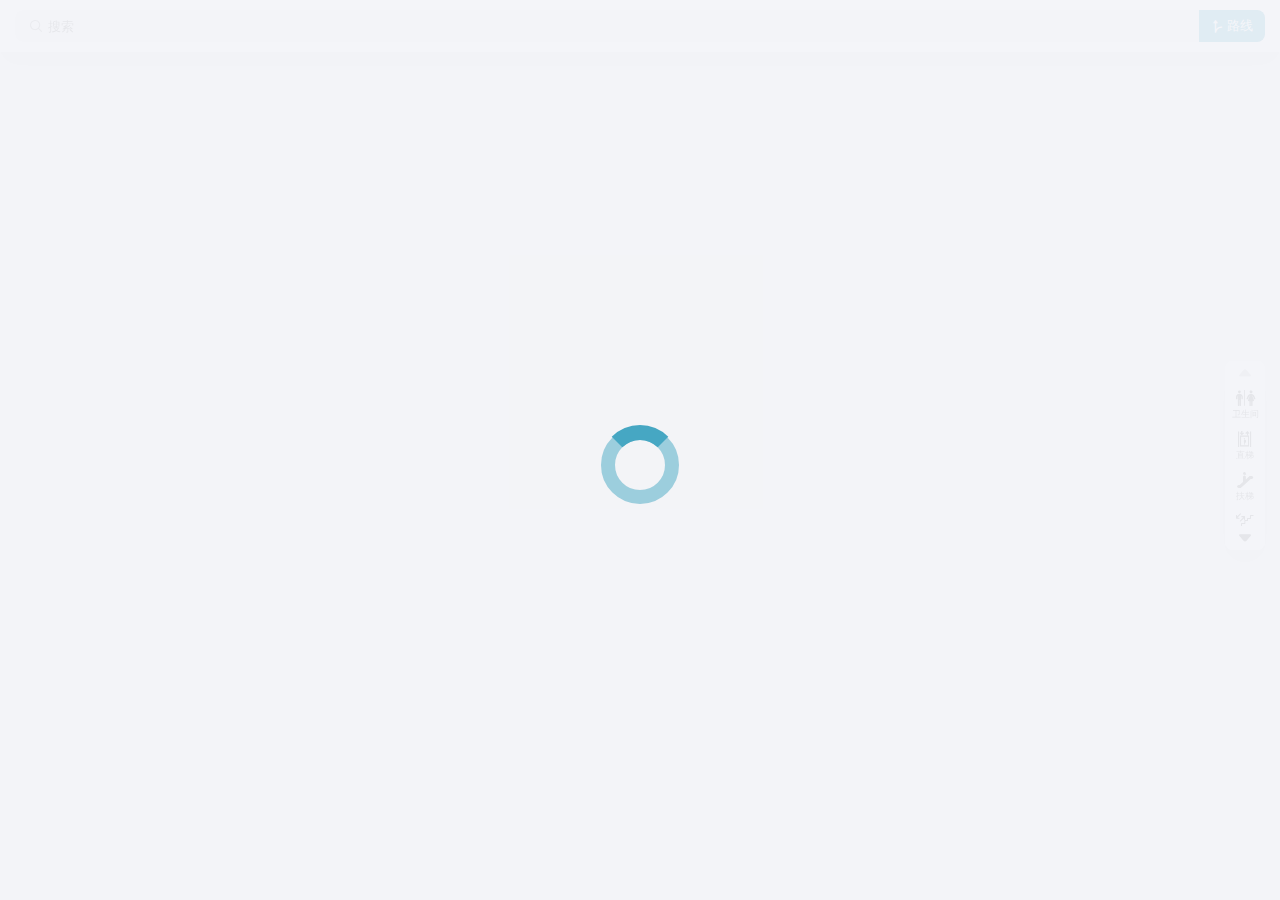
<file: index.html>
<!DOCTYPE html>
<html lang="zh">

<head>
    <meta charset="UTF-8">
    <meta http-equiv="X-UA-Compatible" content="IE=edge,chrome=1">
    <meta name="viewport" content="width=device-width, initial-scale=1.0, maximum-scale=1.0, minimum-scale=1.0, user-scalable=no" />
    <meta name="format-detection" content="telephone=yes" />
    <title>地图导览</title>
    <link rel="stylesheet" href="FMPM_CommonMap/css/iconfont/iconfont.css">
    <!-- build:css -->
    <!-- 模块化组件中所需的css -->
    <link rel="stylesheet" href="FMPM_CommonMap/css/style.css">
    <!-- 模块化内置layer.js依赖的主题所需的css -->
    <link rel="stylesheet" href="FMPM_CommonMap/lib/theme/default/layer.css">
    <!-- endbuild -->
</head>

<body>
    <!--蜂鸟地图-->
    <div id="fengMap"></div>

    <!-- 引用微信js-sdk -->
    <script type="text/javascript" src="lib/jweixin-1.4.0.js"></script>

    <!-- <script type="text/javascript" src="lib/vconsole.min.js"></script> -->

    <!-- 引用require.js -->
    <script type="text/javascript" src="lib/require.js" data-main="FMPM_CommonMap/main.js"></script>

    <!-- 引用其他js -->
    <script type="text/javascript" src="scripts/index.js"></script>
    <script>
        // var vConsole = new VConsole();
    </script>

</body>

</html>
</file>
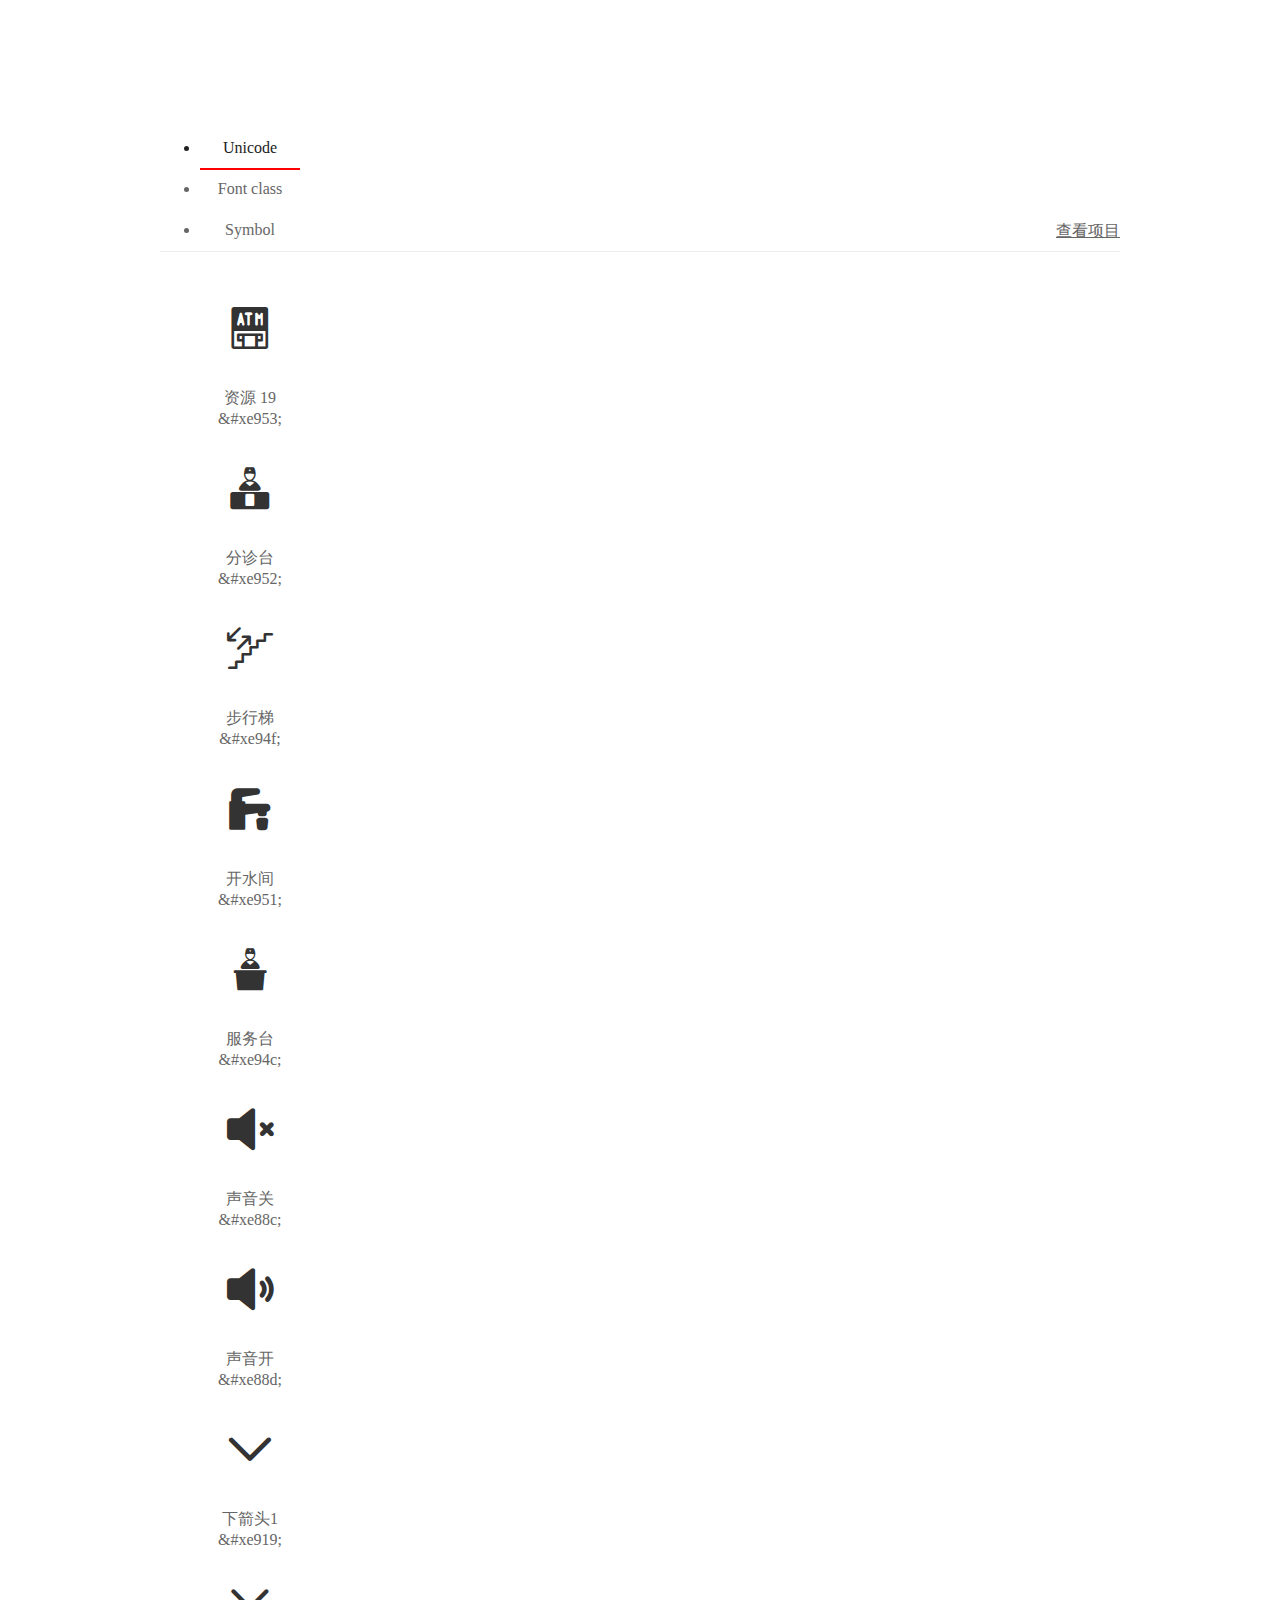
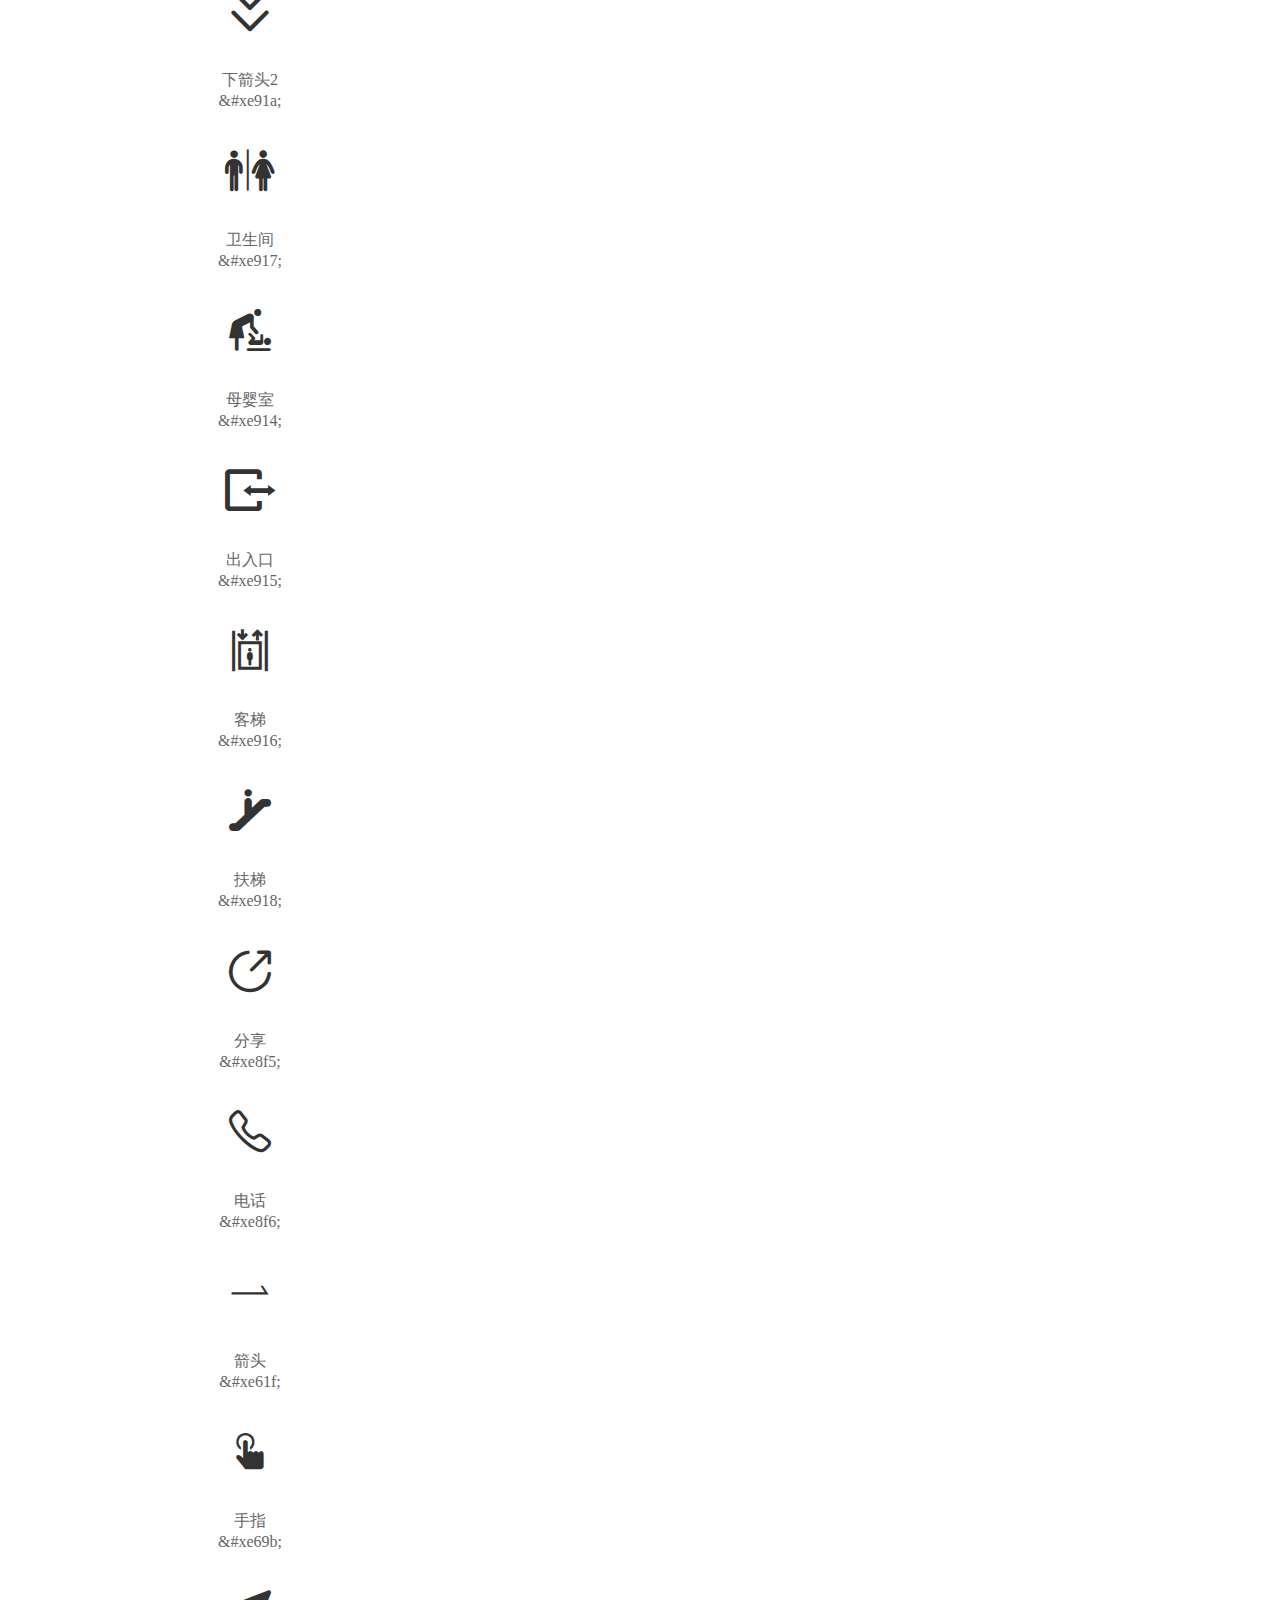
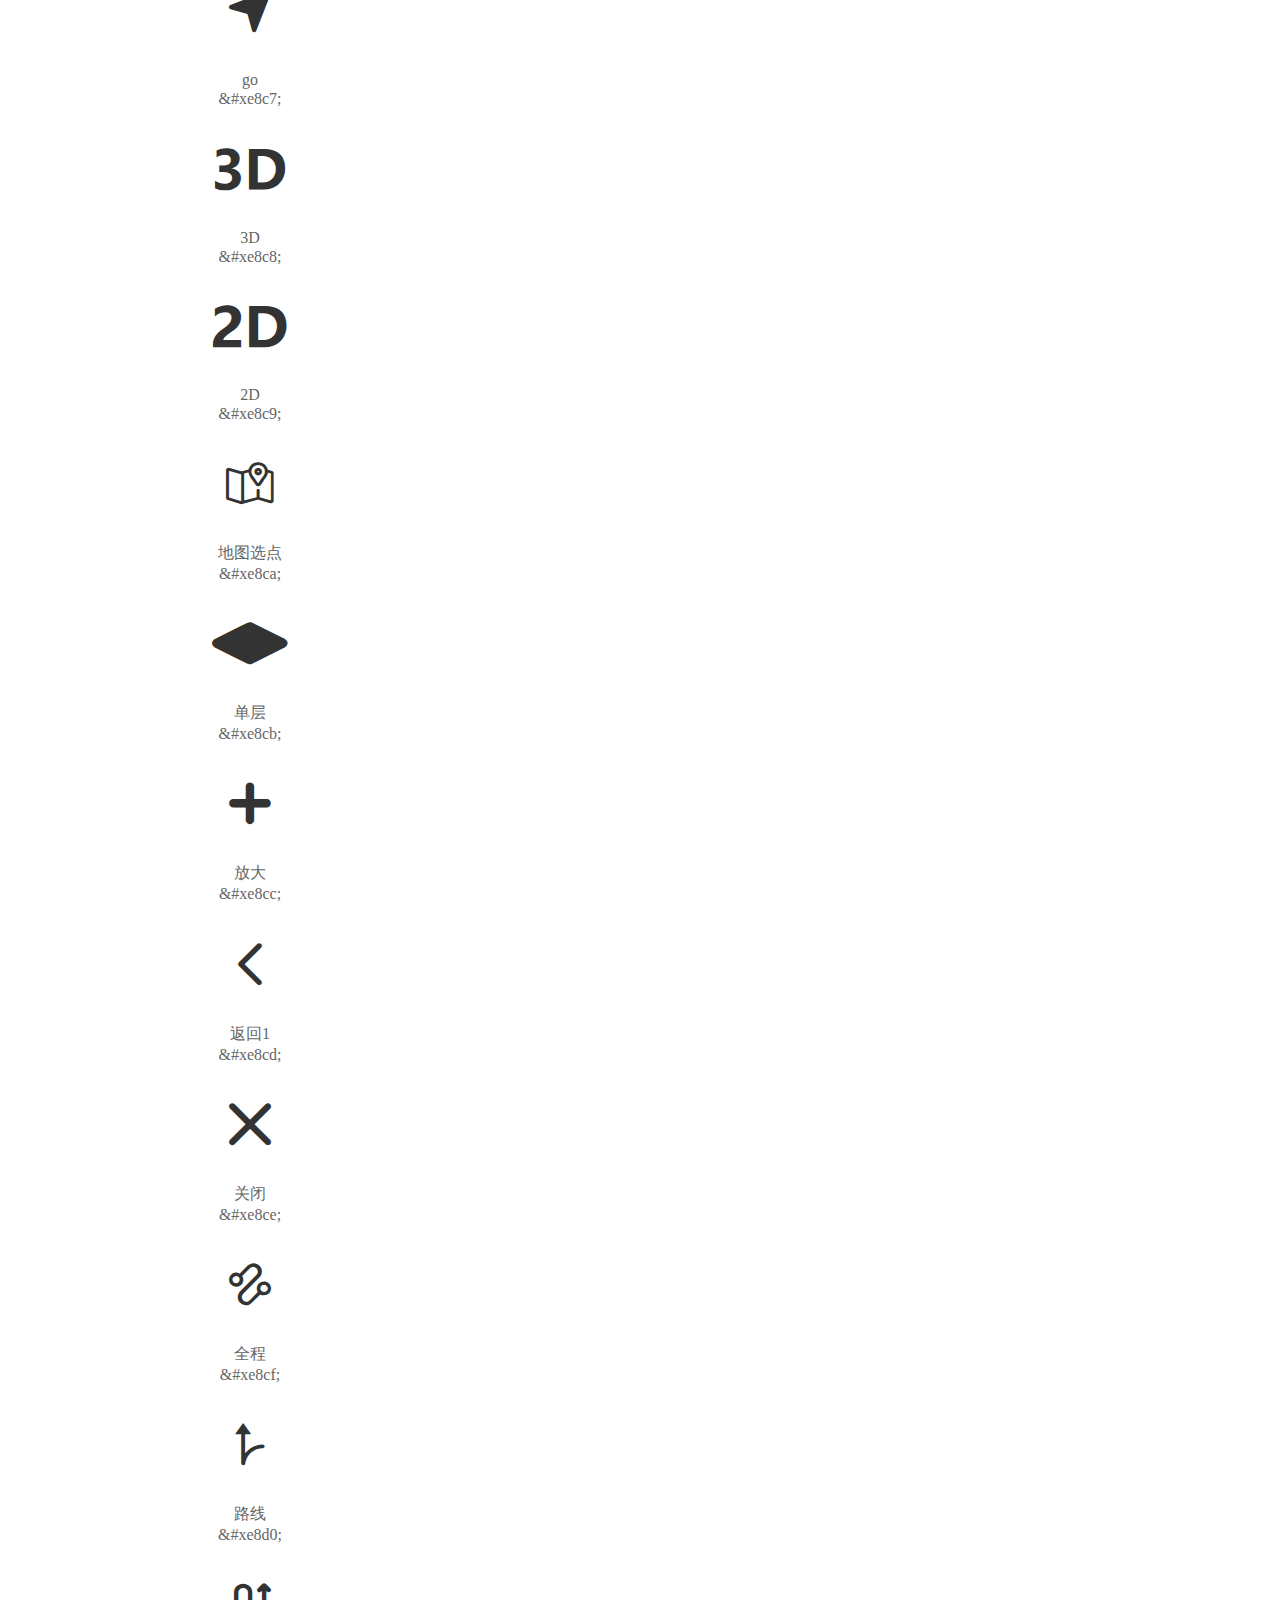
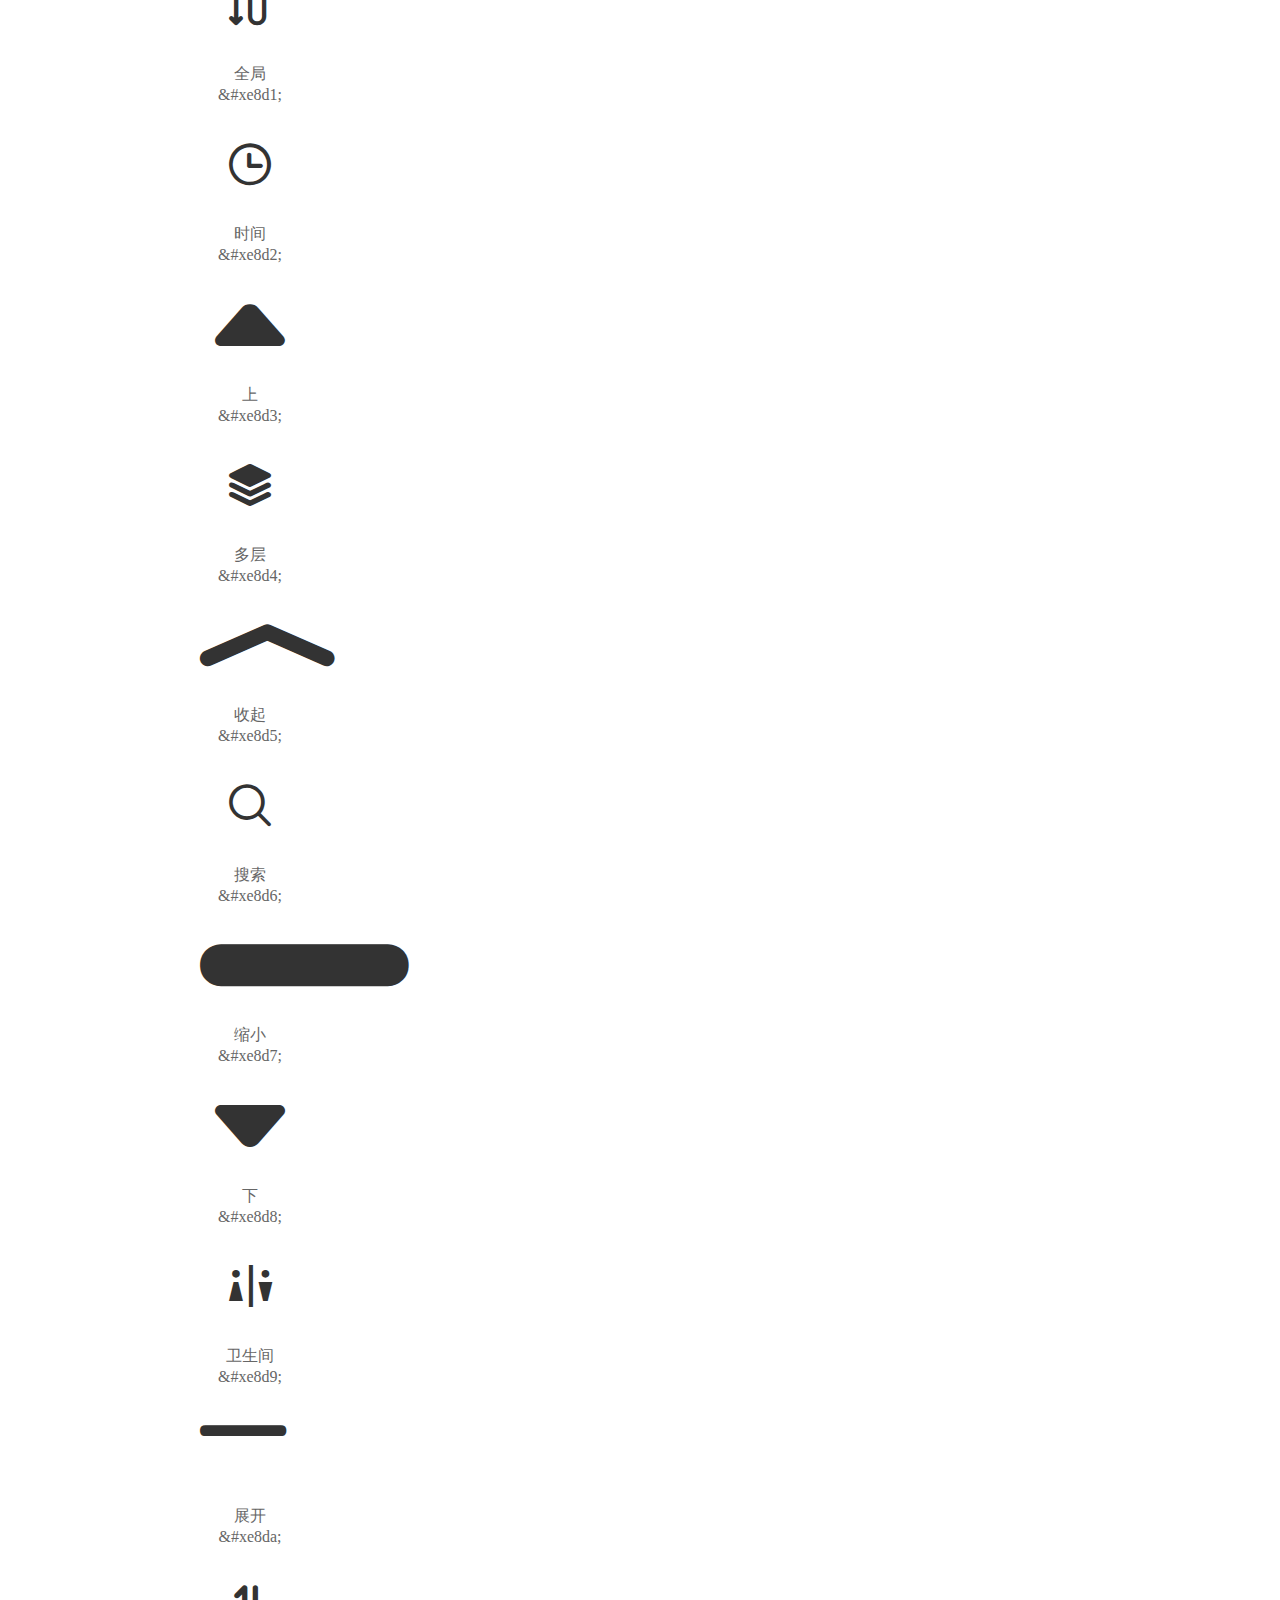
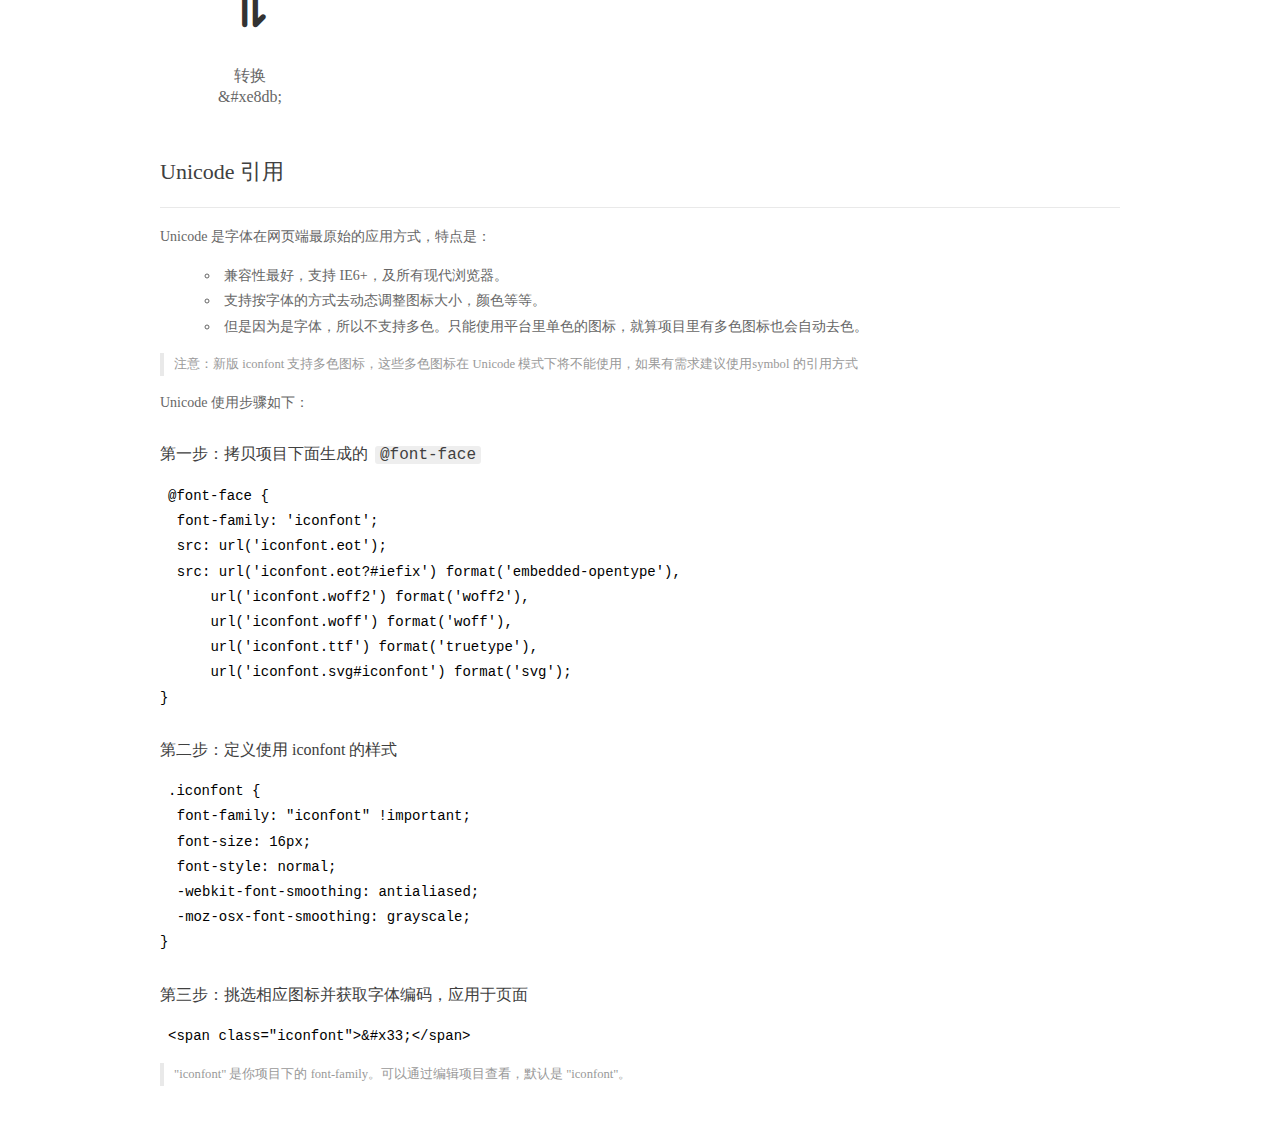
<file: FMPM_CommonMap/css/iconfont/demo_index.html>
<!DOCTYPE html>
<html>
<head>
  <meta charset="utf-8"/>
  <title>IconFont Demo</title>
  <link rel="shortcut icon" href="https://gtms04.alicdn.com/tps/i4/TB1_oz6GVXXXXaFXpXXJDFnIXXX-64-64.ico" type="image/x-icon"/>
  <link rel="stylesheet" href="https://g.alicdn.com/thx/cube/1.3.2/cube.min.css">
  <link rel="stylesheet" href="demo.css">
  <link rel="stylesheet" href="iconfont.css">
  <script src="iconfont.js"></script>
  <!-- jQuery -->
  <script src="https://a1.alicdn.com/oss/uploads/2018/12/26/7bfddb60-08e8-11e9-9b04-53e73bb6408b.js"></script>
  <!-- 代码高亮 -->
  <script src="https://a1.alicdn.com/oss/uploads/2018/12/26/a3f714d0-08e6-11e9-8a15-ebf944d7534c.js"></script>
</head>
<body>
  <div class="main">
    <h1 class="logo"><a href="https://www.iconfont.cn/" title="iconfont 首页" target="_blank">&#xe86b;</a></h1>
    <div class="nav-tabs">
      <ul id="tabs" class="dib-box">
        <li class="dib active"><span>Unicode</span></li>
        <li class="dib"><span>Font class</span></li>
        <li class="dib"><span>Symbol</span></li>
      </ul>
      
      <a href="https://www.iconfont.cn/manage/index?manage_type=myprojects&projectId=1488353" target="_blank" class="nav-more">查看项目</a>
      
    </div>
    <div class="tab-container">
      <div class="content unicode" style="display: block;">
          <ul class="icon_lists dib-box">
          
            <li class="dib">
              <span class="icon iconfont">&#xe953;</span>
                <div class="name">资源 19</div>
                <div class="code-name">&amp;#xe953;</div>
              </li>
          
            <li class="dib">
              <span class="icon iconfont">&#xe952;</span>
                <div class="name">分诊台</div>
                <div class="code-name">&amp;#xe952;</div>
              </li>
          
            <li class="dib">
              <span class="icon iconfont">&#xe94f;</span>
                <div class="name">步行梯</div>
                <div class="code-name">&amp;#xe94f;</div>
              </li>
          
            <li class="dib">
              <span class="icon iconfont">&#xe951;</span>
                <div class="name">开水间</div>
                <div class="code-name">&amp;#xe951;</div>
              </li>
          
            <li class="dib">
              <span class="icon iconfont">&#xe94c;</span>
                <div class="name">服务台</div>
                <div class="code-name">&amp;#xe94c;</div>
              </li>
          
            <li class="dib">
              <span class="icon iconfont">&#xe88c;</span>
                <div class="name">声音关</div>
                <div class="code-name">&amp;#xe88c;</div>
              </li>
          
            <li class="dib">
              <span class="icon iconfont">&#xe88d;</span>
                <div class="name">声音开</div>
                <div class="code-name">&amp;#xe88d;</div>
              </li>
          
            <li class="dib">
              <span class="icon iconfont">&#xe919;</span>
                <div class="name">下箭头1</div>
                <div class="code-name">&amp;#xe919;</div>
              </li>
          
            <li class="dib">
              <span class="icon iconfont">&#xe91a;</span>
                <div class="name">下箭头2</div>
                <div class="code-name">&amp;#xe91a;</div>
              </li>
          
            <li class="dib">
              <span class="icon iconfont">&#xe917;</span>
                <div class="name">卫生间</div>
                <div class="code-name">&amp;#xe917;</div>
              </li>
          
            <li class="dib">
              <span class="icon iconfont">&#xe914;</span>
                <div class="name">母婴室</div>
                <div class="code-name">&amp;#xe914;</div>
              </li>
          
            <li class="dib">
              <span class="icon iconfont">&#xe915;</span>
                <div class="name">出入口</div>
                <div class="code-name">&amp;#xe915;</div>
              </li>
          
            <li class="dib">
              <span class="icon iconfont">&#xe916;</span>
                <div class="name">客梯</div>
                <div class="code-name">&amp;#xe916;</div>
              </li>
          
            <li class="dib">
              <span class="icon iconfont">&#xe918;</span>
                <div class="name">扶梯</div>
                <div class="code-name">&amp;#xe918;</div>
              </li>
          
            <li class="dib">
              <span class="icon iconfont">&#xe8f5;</span>
                <div class="name">分享</div>
                <div class="code-name">&amp;#xe8f5;</div>
              </li>
          
            <li class="dib">
              <span class="icon iconfont">&#xe8f6;</span>
                <div class="name">电话</div>
                <div class="code-name">&amp;#xe8f6;</div>
              </li>
          
            <li class="dib">
              <span class="icon iconfont">&#xe61f;</span>
                <div class="name">箭头</div>
                <div class="code-name">&amp;#xe61f;</div>
              </li>
          
            <li class="dib">
              <span class="icon iconfont">&#xe69b;</span>
                <div class="name">手指</div>
                <div class="code-name">&amp;#xe69b;</div>
              </li>
          
            <li class="dib">
              <span class="icon iconfont">&#xe8c7;</span>
                <div class="name">go</div>
                <div class="code-name">&amp;#xe8c7;</div>
              </li>
          
            <li class="dib">
              <span class="icon iconfont">&#xe8c8;</span>
                <div class="name">3D</div>
                <div class="code-name">&amp;#xe8c8;</div>
              </li>
          
            <li class="dib">
              <span class="icon iconfont">&#xe8c9;</span>
                <div class="name">2D</div>
                <div class="code-name">&amp;#xe8c9;</div>
              </li>
          
            <li class="dib">
              <span class="icon iconfont">&#xe8ca;</span>
                <div class="name">地图选点</div>
                <div class="code-name">&amp;#xe8ca;</div>
              </li>
          
            <li class="dib">
              <span class="icon iconfont">&#xe8cb;</span>
                <div class="name">单层</div>
                <div class="code-name">&amp;#xe8cb;</div>
              </li>
          
            <li class="dib">
              <span class="icon iconfont">&#xe8cc;</span>
                <div class="name">放大</div>
                <div class="code-name">&amp;#xe8cc;</div>
              </li>
          
            <li class="dib">
              <span class="icon iconfont">&#xe8cd;</span>
                <div class="name">返回1</div>
                <div class="code-name">&amp;#xe8cd;</div>
              </li>
          
            <li class="dib">
              <span class="icon iconfont">&#xe8ce;</span>
                <div class="name">关闭</div>
                <div class="code-name">&amp;#xe8ce;</div>
              </li>
          
            <li class="dib">
              <span class="icon iconfont">&#xe8cf;</span>
                <div class="name">全程</div>
                <div class="code-name">&amp;#xe8cf;</div>
              </li>
          
            <li class="dib">
              <span class="icon iconfont">&#xe8d0;</span>
                <div class="name">路线</div>
                <div class="code-name">&amp;#xe8d0;</div>
              </li>
          
            <li class="dib">
              <span class="icon iconfont">&#xe8d1;</span>
                <div class="name">全局</div>
                <div class="code-name">&amp;#xe8d1;</div>
              </li>
          
            <li class="dib">
              <span class="icon iconfont">&#xe8d2;</span>
                <div class="name">时间</div>
                <div class="code-name">&amp;#xe8d2;</div>
              </li>
          
            <li class="dib">
              <span class="icon iconfont">&#xe8d3;</span>
                <div class="name">上</div>
                <div class="code-name">&amp;#xe8d3;</div>
              </li>
          
            <li class="dib">
              <span class="icon iconfont">&#xe8d4;</span>
                <div class="name">多层</div>
                <div class="code-name">&amp;#xe8d4;</div>
              </li>
          
            <li class="dib">
              <span class="icon iconfont">&#xe8d5;</span>
                <div class="name">收起</div>
                <div class="code-name">&amp;#xe8d5;</div>
              </li>
          
            <li class="dib">
              <span class="icon iconfont">&#xe8d6;</span>
                <div class="name">搜索</div>
                <div class="code-name">&amp;#xe8d6;</div>
              </li>
          
            <li class="dib">
              <span class="icon iconfont">&#xe8d7;</span>
                <div class="name">缩小</div>
                <div class="code-name">&amp;#xe8d7;</div>
              </li>
          
            <li class="dib">
              <span class="icon iconfont">&#xe8d8;</span>
                <div class="name">下</div>
                <div class="code-name">&amp;#xe8d8;</div>
              </li>
          
            <li class="dib">
              <span class="icon iconfont">&#xe8d9;</span>
                <div class="name">卫生间</div>
                <div class="code-name">&amp;#xe8d9;</div>
              </li>
          
            <li class="dib">
              <span class="icon iconfont">&#xe8da;</span>
                <div class="name">展开</div>
                <div class="code-name">&amp;#xe8da;</div>
              </li>
          
            <li class="dib">
              <span class="icon iconfont">&#xe8db;</span>
                <div class="name">转换</div>
                <div class="code-name">&amp;#xe8db;</div>
              </li>
          
          </ul>
          <div class="article markdown">
          <h2 id="unicode-">Unicode 引用</h2>
          <hr>

          <p>Unicode 是字体在网页端最原始的应用方式，特点是：</p>
          <ul>
            <li>兼容性最好，支持 IE6+，及所有现代浏览器。</li>
            <li>支持按字体的方式去动态调整图标大小，颜色等等。</li>
            <li>但是因为是字体，所以不支持多色。只能使用平台里单色的图标，就算项目里有多色图标也会自动去色。</li>
          </ul>
          <blockquote>
            <p>注意：新版 iconfont 支持多色图标，这些多色图标在 Unicode 模式下将不能使用，如果有需求建议使用symbol 的引用方式</p>
          </blockquote>
          <p>Unicode 使用步骤如下：</p>
          <h3 id="-font-face">第一步：拷贝项目下面生成的 <code>@font-face</code></h3>
<pre><code class="language-css"
>@font-face {
  font-family: 'iconfont';
  src: url('iconfont.eot');
  src: url('iconfont.eot?#iefix') format('embedded-opentype'),
      url('iconfont.woff2') format('woff2'),
      url('iconfont.woff') format('woff'),
      url('iconfont.ttf') format('truetype'),
      url('iconfont.svg#iconfont') format('svg');
}
</code></pre>
          <h3 id="-iconfont-">第二步：定义使用 iconfont 的样式</h3>
<pre><code class="language-css"
>.iconfont {
  font-family: "iconfont" !important;
  font-size: 16px;
  font-style: normal;
  -webkit-font-smoothing: antialiased;
  -moz-osx-font-smoothing: grayscale;
}
</code></pre>
          <h3 id="-">第三步：挑选相应图标并获取字体编码，应用于页面</h3>
<pre>
<code class="language-html"
>&lt;span class="iconfont"&gt;&amp;#x33;&lt;/span&gt;
</code></pre>
          <blockquote>
            <p>"iconfont" 是你项目下的 font-family。可以通过编辑项目查看，默认是 "iconfont"。</p>
          </blockquote>
          </div>
      </div>
      <div class="content font-class">
        <ul class="icon_lists dib-box">
          
          <li class="dib">
            <span class="icon iconfont iconziyuan"></span>
            <div class="name">
              资源 19
            </div>
            <div class="code-name">.iconziyuan
            </div>
          </li>
          
          <li class="dib">
            <span class="icon iconfont iconfenzhentai"></span>
            <div class="name">
              分诊台
            </div>
            <div class="code-name">.iconfenzhentai
            </div>
          </li>
          
          <li class="dib">
            <span class="icon iconfont iconbuhangti1"></span>
            <div class="name">
              步行梯
            </div>
            <div class="code-name">.iconbuhangti1
            </div>
          </li>
          
          <li class="dib">
            <span class="icon iconfont iconkaishuijian1"></span>
            <div class="name">
              开水间
            </div>
            <div class="code-name">.iconkaishuijian1
            </div>
          </li>
          
          <li class="dib">
            <span class="icon iconfont iconfuwutai"></span>
            <div class="name">
              服务台
            </div>
            <div class="code-name">.iconfuwutai
            </div>
          </li>
          
          <li class="dib">
            <span class="icon iconfont iconshengyinguan"></span>
            <div class="name">
              声音关
            </div>
            <div class="code-name">.iconshengyinguan
            </div>
          </li>
          
          <li class="dib">
            <span class="icon iconfont iconshengyinkai"></span>
            <div class="name">
              声音开
            </div>
            <div class="code-name">.iconshengyinkai
            </div>
          </li>
          
          <li class="dib">
            <span class="icon iconfont iconxiajiantou"></span>
            <div class="name">
              下箭头1
            </div>
            <div class="code-name">.iconxiajiantou
            </div>
          </li>
          
          <li class="dib">
            <span class="icon iconfont iconxiajiantou1"></span>
            <div class="name">
              下箭头2
            </div>
            <div class="code-name">.iconxiajiantou1
            </div>
          </li>
          
          <li class="dib">
            <span class="icon iconfont iconweishengjian1"></span>
            <div class="name">
              卫生间
            </div>
            <div class="code-name">.iconweishengjian1
            </div>
          </li>
          
          <li class="dib">
            <span class="icon iconfont iconmuyingshi"></span>
            <div class="name">
              母婴室
            </div>
            <div class="code-name">.iconmuyingshi
            </div>
          </li>
          
          <li class="dib">
            <span class="icon iconfont iconchurukou"></span>
            <div class="name">
              出入口
            </div>
            <div class="code-name">.iconchurukou
            </div>
          </li>
          
          <li class="dib">
            <span class="icon iconfont iconketi"></span>
            <div class="name">
              客梯
            </div>
            <div class="code-name">.iconketi
            </div>
          </li>
          
          <li class="dib">
            <span class="icon iconfont iconfuti"></span>
            <div class="name">
              扶梯
            </div>
            <div class="code-name">.iconfuti
            </div>
          </li>
          
          <li class="dib">
            <span class="icon iconfont iconfenxiang"></span>
            <div class="name">
              分享
            </div>
            <div class="code-name">.iconfenxiang
            </div>
          </li>
          
          <li class="dib">
            <span class="icon iconfont icondianhua"></span>
            <div class="name">
              电话
            </div>
            <div class="code-name">.icondianhua
            </div>
          </li>
          
          <li class="dib">
            <span class="icon iconfont icontuxing"></span>
            <div class="name">
              箭头
            </div>
            <div class="code-name">.icontuxing
            </div>
          </li>
          
          <li class="dib">
            <span class="icon iconfont iconshouzhi"></span>
            <div class="name">
              手指
            </div>
            <div class="code-name">.iconshouzhi
            </div>
          </li>
          
          <li class="dib">
            <span class="icon iconfont icongo"></span>
            <div class="name">
              go
            </div>
            <div class="code-name">.icongo
            </div>
          </li>
          
          <li class="dib">
            <span class="icon iconfont iconD"></span>
            <div class="name">
              3D
            </div>
            <div class="code-name">.iconD
            </div>
          </li>
          
          <li class="dib">
            <span class="icon iconfont iconD1"></span>
            <div class="name">
              2D
            </div>
            <div class="code-name">.iconD1
            </div>
          </li>
          
          <li class="dib">
            <span class="icon iconfont icondituxuandian"></span>
            <div class="name">
              地图选点
            </div>
            <div class="code-name">.icondituxuandian
            </div>
          </li>
          
          <li class="dib">
            <span class="icon iconfont icondanceng"></span>
            <div class="name">
              单层
            </div>
            <div class="code-name">.icondanceng
            </div>
          </li>
          
          <li class="dib">
            <span class="icon iconfont iconfangda"></span>
            <div class="name">
              放大
            </div>
            <div class="code-name">.iconfangda
            </div>
          </li>
          
          <li class="dib">
            <span class="icon iconfont iconfanhui"></span>
            <div class="name">
              返回1
            </div>
            <div class="code-name">.iconfanhui
            </div>
          </li>
          
          <li class="dib">
            <span class="icon iconfont iconguanbi"></span>
            <div class="name">
              关闭
            </div>
            <div class="code-name">.iconguanbi
            </div>
          </li>
          
          <li class="dib">
            <span class="icon iconfont iconquancheng"></span>
            <div class="name">
              全程
            </div>
            <div class="code-name">.iconquancheng
            </div>
          </li>
          
          <li class="dib">
            <span class="icon iconfont iconluxian"></span>
            <div class="name">
              路线
            </div>
            <div class="code-name">.iconluxian
            </div>
          </li>
          
          <li class="dib">
            <span class="icon iconfont iconquanju"></span>
            <div class="name">
              全局
            </div>
            <div class="code-name">.iconquanju
            </div>
          </li>
          
          <li class="dib">
            <span class="icon iconfont iconshijian"></span>
            <div class="name">
              时间
            </div>
            <div class="code-name">.iconshijian
            </div>
          </li>
          
          <li class="dib">
            <span class="icon iconfont iconshang"></span>
            <div class="name">
              上
            </div>
            <div class="code-name">.iconshang
            </div>
          </li>
          
          <li class="dib">
            <span class="icon iconfont iconduoceng"></span>
            <div class="name">
              多层
            </div>
            <div class="code-name">.iconduoceng
            </div>
          </li>
          
          <li class="dib">
            <span class="icon iconfont iconshouqi"></span>
            <div class="name">
              收起
            </div>
            <div class="code-name">.iconshouqi
            </div>
          </li>
          
          <li class="dib">
            <span class="icon iconfont iconsousuo"></span>
            <div class="name">
              搜索
            </div>
            <div class="code-name">.iconsousuo
            </div>
          </li>
          
          <li class="dib">
            <span class="icon iconfont iconsuoxiao"></span>
            <div class="name">
              缩小
            </div>
            <div class="code-name">.iconsuoxiao
            </div>
          </li>
          
          <li class="dib">
            <span class="icon iconfont iconxia"></span>
            <div class="name">
              下
            </div>
            <div class="code-name">.iconxia
            </div>
          </li>
          
          <li class="dib">
            <span class="icon iconfont iconweishengjian"></span>
            <div class="name">
              卫生间
            </div>
            <div class="code-name">.iconweishengjian
            </div>
          </li>
          
          <li class="dib">
            <span class="icon iconfont iconzhankai"></span>
            <div class="name">
              展开
            </div>
            <div class="code-name">.iconzhankai
            </div>
          </li>
          
          <li class="dib">
            <span class="icon iconfont iconzhuanhuan"></span>
            <div class="name">
              转换
            </div>
            <div class="code-name">.iconzhuanhuan
            </div>
          </li>
          
        </ul>
        <div class="article markdown">
        <h2 id="font-class-">font-class 引用</h2>
        <hr>

        <p>font-class 是 Unicode 使用方式的一种变种，主要是解决 Unicode 书写不直观，语意不明确的问题。</p>
        <p>与 Unicode 使用方式相比，具有如下特点：</p>
        <ul>
          <li>兼容性良好，支持 IE8+，及所有现代浏览器。</li>
          <li>相比于 Unicode 语意明确，书写更直观。可以很容易分辨这个 icon 是什么。</li>
          <li>因为使用 class 来定义图标，所以当要替换图标时，只需要修改 class 里面的 Unicode 引用。</li>
          <li>不过因为本质上还是使用的字体，所以多色图标还是不支持的。</li>
        </ul>
        <p>使用步骤如下：</p>
        <h3 id="-fontclass-">第一步：引入项目下面生成的 fontclass 代码：</h3>
<pre><code class="language-html">&lt;link rel="stylesheet" href="./iconfont.css"&gt;
</code></pre>
        <h3 id="-">第二步：挑选相应图标并获取类名，应用于页面：</h3>
<pre><code class="language-html">&lt;span class="iconfont iconxxx"&gt;&lt;/span&gt;
</code></pre>
        <blockquote>
          <p>"
            iconfont" 是你项目下的 font-family。可以通过编辑项目查看，默认是 "iconfont"。</p>
        </blockquote>
      </div>
      </div>
      <div class="content symbol">
          <ul class="icon_lists dib-box">
          
            <li class="dib">
                <svg class="icon svg-icon" aria-hidden="true">
                  <use xlink:href="#iconziyuan"></use>
                </svg>
                <div class="name">资源 19</div>
                <div class="code-name">#iconziyuan</div>
            </li>
          
            <li class="dib">
                <svg class="icon svg-icon" aria-hidden="true">
                  <use xlink:href="#iconfenzhentai"></use>
                </svg>
                <div class="name">分诊台</div>
                <div class="code-name">#iconfenzhentai</div>
            </li>
          
            <li class="dib">
                <svg class="icon svg-icon" aria-hidden="true">
                  <use xlink:href="#iconbuhangti1"></use>
                </svg>
                <div class="name">步行梯</div>
                <div class="code-name">#iconbuhangti1</div>
            </li>
          
            <li class="dib">
                <svg class="icon svg-icon" aria-hidden="true">
                  <use xlink:href="#iconkaishuijian1"></use>
                </svg>
                <div class="name">开水间</div>
                <div class="code-name">#iconkaishuijian1</div>
            </li>
          
            <li class="dib">
                <svg class="icon svg-icon" aria-hidden="true">
                  <use xlink:href="#iconfuwutai"></use>
                </svg>
                <div class="name">服务台</div>
                <div class="code-name">#iconfuwutai</div>
            </li>
          
            <li class="dib">
                <svg class="icon svg-icon" aria-hidden="true">
                  <use xlink:href="#iconshengyinguan"></use>
                </svg>
                <div class="name">声音关</div>
                <div class="code-name">#iconshengyinguan</div>
            </li>
          
            <li class="dib">
                <svg class="icon svg-icon" aria-hidden="true">
                  <use xlink:href="#iconshengyinkai"></use>
                </svg>
                <div class="name">声音开</div>
                <div class="code-name">#iconshengyinkai</div>
            </li>
          
            <li class="dib">
                <svg class="icon svg-icon" aria-hidden="true">
                  <use xlink:href="#iconxiajiantou"></use>
                </svg>
                <div class="name">下箭头1</div>
                <div class="code-name">#iconxiajiantou</div>
            </li>
          
            <li class="dib">
                <svg class="icon svg-icon" aria-hidden="true">
                  <use xlink:href="#iconxiajiantou1"></use>
                </svg>
                <div class="name">下箭头2</div>
                <div class="code-name">#iconxiajiantou1</div>
            </li>
          
            <li class="dib">
                <svg class="icon svg-icon" aria-hidden="true">
                  <use xlink:href="#iconweishengjian1"></use>
                </svg>
                <div class="name">卫生间</div>
                <div class="code-name">#iconweishengjian1</div>
            </li>
          
            <li class="dib">
                <svg class="icon svg-icon" aria-hidden="true">
                  <use xlink:href="#iconmuyingshi"></use>
                </svg>
                <div class="name">母婴室</div>
                <div class="code-name">#iconmuyingshi</div>
            </li>
          
            <li class="dib">
                <svg class="icon svg-icon" aria-hidden="true">
                  <use xlink:href="#iconchurukou"></use>
                </svg>
                <div class="name">出入口</div>
                <div class="code-name">#iconchurukou</div>
            </li>
          
            <li class="dib">
                <svg class="icon svg-icon" aria-hidden="true">
                  <use xlink:href="#iconketi"></use>
                </svg>
                <div class="name">客梯</div>
                <div class="code-name">#iconketi</div>
            </li>
          
            <li class="dib">
                <svg class="icon svg-icon" aria-hidden="true">
                  <use xlink:href="#iconfuti"></use>
                </svg>
                <div class="name">扶梯</div>
                <div class="code-name">#iconfuti</div>
            </li>
          
            <li class="dib">
                <svg class="icon svg-icon" aria-hidden="true">
                  <use xlink:href="#iconfenxiang"></use>
                </svg>
                <div class="name">分享</div>
                <div class="code-name">#iconfenxiang</div>
            </li>
          
            <li class="dib">
                <svg class="icon svg-icon" aria-hidden="true">
                  <use xlink:href="#icondianhua"></use>
                </svg>
                <div class="name">电话</div>
                <div class="code-name">#icondianhua</div>
            </li>
          
            <li class="dib">
                <svg class="icon svg-icon" aria-hidden="true">
                  <use xlink:href="#icontuxing"></use>
                </svg>
                <div class="name">箭头</div>
                <div class="code-name">#icontuxing</div>
            </li>
          
            <li class="dib">
                <svg class="icon svg-icon" aria-hidden="true">
                  <use xlink:href="#iconshouzhi"></use>
                </svg>
                <div class="name">手指</div>
                <div class="code-name">#iconshouzhi</div>
            </li>
          
            <li class="dib">
                <svg class="icon svg-icon" aria-hidden="true">
                  <use xlink:href="#icongo"></use>
                </svg>
                <div class="name">go</div>
                <div class="code-name">#icongo</div>
            </li>
          
            <li class="dib">
                <svg class="icon svg-icon" aria-hidden="true">
                  <use xlink:href="#iconD"></use>
                </svg>
                <div class="name">3D</div>
                <div class="code-name">#iconD</div>
            </li>
          
            <li class="dib">
                <svg class="icon svg-icon" aria-hidden="true">
                  <use xlink:href="#iconD1"></use>
                </svg>
                <div class="name">2D</div>
                <div class="code-name">#iconD1</div>
            </li>
          
            <li class="dib">
                <svg class="icon svg-icon" aria-hidden="true">
                  <use xlink:href="#icondituxuandian"></use>
                </svg>
                <div class="name">地图选点</div>
                <div class="code-name">#icondituxuandian</div>
            </li>
          
            <li class="dib">
                <svg class="icon svg-icon" aria-hidden="true">
                  <use xlink:href="#icondanceng"></use>
                </svg>
                <div class="name">单层</div>
                <div class="code-name">#icondanceng</div>
            </li>
          
            <li class="dib">
                <svg class="icon svg-icon" aria-hidden="true">
                  <use xlink:href="#iconfangda"></use>
                </svg>
                <div class="name">放大</div>
                <div class="code-name">#iconfangda</div>
            </li>
          
            <li class="dib">
                <svg class="icon svg-icon" aria-hidden="true">
                  <use xlink:href="#iconfanhui"></use>
                </svg>
                <div class="name">返回1</div>
                <div class="code-name">#iconfanhui</div>
            </li>
          
            <li class="dib">
                <svg class="icon svg-icon" aria-hidden="true">
                  <use xlink:href="#iconguanbi"></use>
                </svg>
                <div class="name">关闭</div>
                <div class="code-name">#iconguanbi</div>
            </li>
          
            <li class="dib">
                <svg class="icon svg-icon" aria-hidden="true">
                  <use xlink:href="#iconquancheng"></use>
                </svg>
                <div class="name">全程</div>
                <div class="code-name">#iconquancheng</div>
            </li>
          
            <li class="dib">
                <svg class="icon svg-icon" aria-hidden="true">
                  <use xlink:href="#iconluxian"></use>
                </svg>
                <div class="name">路线</div>
                <div class="code-name">#iconluxian</div>
            </li>
          
            <li class="dib">
                <svg class="icon svg-icon" aria-hidden="true">
                  <use xlink:href="#iconquanju"></use>
                </svg>
                <div class="name">全局</div>
                <div class="code-name">#iconquanju</div>
            </li>
          
            <li class="dib">
                <svg class="icon svg-icon" aria-hidden="true">
                  <use xlink:href="#iconshijian"></use>
                </svg>
                <div class="name">时间</div>
                <div class="code-name">#iconshijian</div>
            </li>
          
            <li class="dib">
                <svg class="icon svg-icon" aria-hidden="true">
                  <use xlink:href="#iconshang"></use>
                </svg>
                <div class="name">上</div>
                <div class="code-name">#iconshang</div>
            </li>
          
            <li class="dib">
                <svg class="icon svg-icon" aria-hidden="true">
                  <use xlink:href="#iconduoceng"></use>
                </svg>
                <div class="name">多层</div>
                <div class="code-name">#iconduoceng</div>
            </li>
          
            <li class="dib">
                <svg class="icon svg-icon" aria-hidden="true">
                  <use xlink:href="#iconshouqi"></use>
                </svg>
                <div class="name">收起</div>
                <div class="code-name">#iconshouqi</div>
            </li>
          
            <li class="dib">
                <svg class="icon svg-icon" aria-hidden="true">
                  <use xlink:href="#iconsousuo"></use>
                </svg>
                <div class="name">搜索</div>
                <div class="code-name">#iconsousuo</div>
            </li>
          
            <li class="dib">
                <svg class="icon svg-icon" aria-hidden="true">
                  <use xlink:href="#iconsuoxiao"></use>
                </svg>
                <div class="name">缩小</div>
                <div class="code-name">#iconsuoxiao</div>
            </li>
          
            <li class="dib">
                <svg class="icon svg-icon" aria-hidden="true">
                  <use xlink:href="#iconxia"></use>
                </svg>
                <div class="name">下</div>
                <div class="code-name">#iconxia</div>
            </li>
          
            <li class="dib">
                <svg class="icon svg-icon" aria-hidden="true">
                  <use xlink:href="#iconweishengjian"></use>
                </svg>
                <div class="name">卫生间</div>
                <div class="code-name">#iconweishengjian</div>
            </li>
          
            <li class="dib">
                <svg class="icon svg-icon" aria-hidden="true">
                  <use xlink:href="#iconzhankai"></use>
                </svg>
                <div class="name">展开</div>
                <div class="code-name">#iconzhankai</div>
            </li>
          
            <li class="dib">
                <svg class="icon svg-icon" aria-hidden="true">
                  <use xlink:href="#iconzhuanhuan"></use>
                </svg>
                <div class="name">转换</div>
                <div class="code-name">#iconzhuanhuan</div>
            </li>
          
          </ul>
          <div class="article markdown">
          <h2 id="symbol-">Symbol 引用</h2>
          <hr>

          <p>这是一种全新的使用方式，应该说这才是未来的主流，也是平台目前推荐的用法。相关介绍可以参考这篇<a href="">文章</a>
            这种用法其实是做了一个 SVG 的集合，与另外两种相比具有如下特点：</p>
          <ul>
            <li>支持多色图标了，不再受单色限制。</li>
            <li>通过一些技巧，支持像字体那样，通过 <code>font-size</code>, <code>color</code> 来调整样式。</li>
            <li>兼容性较差，支持 IE9+，及现代浏览器。</li>
            <li>浏览器渲染 SVG 的性能一般，还不如 png。</li>
          </ul>
          <p>使用步骤如下：</p>
          <h3 id="-symbol-">第一步：引入项目下面生成的 symbol 代码：</h3>
<pre><code class="language-html">&lt;script src="./iconfont.js"&gt;&lt;/script&gt;
</code></pre>
          <h3 id="-css-">第二步：加入通用 CSS 代码（引入一次就行）：</h3>
<pre><code class="language-html">&lt;style&gt;
.icon {
  width: 1em;
  height: 1em;
  vertical-align: -0.15em;
  fill: currentColor;
  overflow: hidden;
}
&lt;/style&gt;
</code></pre>
          <h3 id="-">第三步：挑选相应图标并获取类名，应用于页面：</h3>
<pre><code class="language-html">&lt;svg class="icon" aria-hidden="true"&gt;
  &lt;use xlink:href="#icon-xxx"&gt;&lt;/use&gt;
&lt;/svg&gt;
</code></pre>
          </div>
      </div>

    </div>
  </div>
  <script>
  $(document).ready(function () {
      $('.tab-container .content:first').show()

      $('#tabs li').click(function (e) {
        var tabContent = $('.tab-container .content')
        var index = $(this).index()

        if ($(this).hasClass('active')) {
          return
        } else {
          $('#tabs li').removeClass('active')
          $(this).addClass('active')

          tabContent.hide().eq(index).fadeIn()
        }
      })
    })
  </script>
</body>
</html>
</file>
<file: FMPM_CommonMap/css/iconfont/iconfont.css>
@font-face {font-family: "iconfont";
  src: url('iconfont.eot?t=1583925383668'); /* IE9 */
  src: url('iconfont.eot?t=1583925383668#iefix') format('embedded-opentype'), /* IE6-IE8 */
  url('[data-uri]') format('woff2'),
  url('iconfont.woff?t=1583925383668') format('woff'),
  url('iconfont.ttf?t=1583925383668') format('truetype'), /* chrome, firefox, opera, Safari, Android, iOS 4.2+ */
  url('iconfont.svg?t=1583925383668#iconfont') format('svg'); /* iOS 4.1- */
}

.iconfont {
  font-family: "iconfont" !important;
  font-size: 16px;
  font-style: normal;
  -webkit-font-smoothing: antialiased;
  -moz-osx-font-smoothing: grayscale;
}

.iconziyuan:before {
  content: "\e953";
}

.iconfenzhentai:before {
  content: "\e952";
}

.iconbuhangti1:before {
  content: "\e94f";
}

.iconkaishuijian1:before {
  content: "\e951";
}

.iconfuwutai:before {
  content: "\e94c";
}

.iconshengyinguan:before {
  content: "\e88c";
}

.iconshengyinkai:before {
  content: "\e88d";
}

.iconxiajiantou:before {
  content: "\e919";
}

.iconxiajiantou1:before {
  content: "\e91a";
}

.iconweishengjian1:before {
  content: "\e917";
}

.iconmuyingshi:before {
  content: "\e914";
}

.iconchurukou:before {
  content: "\e915";
}

.iconketi:before {
  content: "\e916";
}

.iconfuti:before {
  content: "\e918";
}

.iconfenxiang:before {
  content: "\e8f5";
}

.icondianhua:before {
  content: "\e8f6";
}

.icontuxing:before {
  content: "\e61f";
}

.iconshouzhi:before {
  content: "\e69b";
}

.icongo:before {
  content: "\e8c7";
}

.iconD:before {
  content: "\e8c8";
}

.iconD1:before {
  content: "\e8c9";
}

.icondituxuandian:before {
  content: "\e8ca";
}

.icondanceng:before {
  content: "\e8cb";
}

.iconfangda:before {
  content: "\e8cc";
}

.iconfanhui:before {
  content: "\e8cd";
}

.iconguanbi:before {
  content: "\e8ce";
}

.iconquancheng:before {
  content: "\e8cf";
}

.iconluxian:before {
  content: "\e8d0";
}

.iconquanju:before {
  content: "\e8d1";
}

.iconshijian:before {
  content: "\e8d2";
}

.iconshang:before {
  content: "\e8d3";
}

.iconduoceng:before {
  content: "\e8d4";
}

.iconshouqi:before {
  content: "\e8d5";
}

.iconsousuo:before {
  content: "\e8d6";
}

.iconsuoxiao:before {
  content: "\e8d7";
}

.iconxia:before {
  content: "\e8d8";
}

.iconweishengjian:before {
  content: "\e8d9";
}

.iconzhankai:before {
  content: "\e8da";
}

.iconzhuanhuan:before {
  content: "\e8db";
}
</file>
<file: FMPM_CommonMap/css/style.css>
* {
    margin: 0;
    padding: 0;
    -webkit-tap-highlight-color: transparent;
}

html,
body {
    position: relative;
    margin: 0;
    padding: 0;
    height: 100%;
    width: 100%;
    overflow: hidden;
    font-size: 0.14rem;
    font-family: PingFang SC, "Microsoft YaHei", 微软雅黑, "MicrosoftJhengHei", 华文细黑, STHeiti, MingLiu
}

html {
    font-size: 100px;
}

@media only screen and (max-width: 330px) {
    html {
        font-size: 85px;
    }
}

@media only screen and (max-height: 480px) {}

input {
    outline: none;
    -webkit-tap-highlight-color: rgba(0, 0, 0, 0);
}

h5 {
    margin-bottom: 0.05rem;
    font-size: 0.14rem;
    color: #333;
    font-weight: bold;
}

h5~span {
    margin-right: 0.14rem;
    font-size: 0.12rem;
    color: #666;
    font-weight: 500;
}

.center {
    text-align: center;
}

/*清除浮动*/

.fl {
    float: left;
}

.fr {
    float: right;
}

.clearfix {
    *zoom: 1
}

.clearfix:after,
.clearfix:before {
    content: " ";
    display: table
}

.clearfix:after {
    height: 0;
    line-height: 0;
    visibility: hidden;
    clear: both
}

ul li {
    list-style: none outside none;
}

input {
    border: none;
}

#fengMap {
    width: 100%;
    /*height: 100%;*/
    background-color: #F5F5F5;
    overflow: hidden;
    position: absolute;
    top: 0;
    bottom: 0;
    left: 0;
    right: 0;
}

#loader {
    width: 100%;
    height: 100%;
    position: absolute;
    top: 0px;
    z-index: 99;
    background: #f3f4f8;
    opacity: 0.9;
    z-index: 99;
    font-size: 0.7rem;
    color: #339fbe;
    -webkit-transition: .3s color, .3s border;
    transition: .3s color, .3s border;
}

#loader #loadContent {
    width: 0.5rem;
    height: 0.5rem;
    margin: 0 auto;
    top: 50%;
    margin-top: -0.25rem;

    border: 0.15rem solid transparent;
    border-top-color: currentcolor;
    border-radius: 50%;
    -webkit-animation: 1s loader-05 linear infinite;
    animation: 1s loader-05 linear infinite;
    position: relative;

}

#loader #loadContent:before {
    content: '';
    display: block;
    width: inherit;
    height: inherit;
    position: absolute;
    top: -.2em;
    left: -.2em;
    border: .2em solid currentcolor;
    border-radius: 50%;
    opacity: .5;
}

@-webkit-keyframes loader-05 {
    0% {
        -webkit-transform: rotate(0deg);
        transform: rotate(0deg);
    }
    100% {
        -webkit-transform: rotate(360deg);
        transform: rotate(360deg);
    }
}

@keyframes loader-05 {
    0% {
        -webkit-transform: rotate(0deg);
        transform: rotate(0deg);
    }
    100% {
        -webkit-transform: rotate(360deg);
        transform: rotate(360deg);
    }
}

/*气泡弹框样式*/

.popover {
    position: absolute;
    top: 0;
    left: 0;
    z-index: 0;
    display: none;
    font-family: "Helvetica Neue", Helvetica, Arial, sans-serif;
    font-size: 12px;
    font-style: normal;
    font-weight: 400;
    text-align: start;
    text-decoration: none;
    text-shadow: none;
    text-transform: none;
    letter-spacing: normal;
    word-break: normal;
    word-spacing: normal;
    word-wrap: normal;
    white-space: normal;
    background-color: rgba(255, 255, 255, 1);
    -webkit-background-clip: padding-box;
    background-clip: padding-box;
    border-radius: 5px;
    -webkit-box-shadow: 0 4px 8px 0 rgba(198, 198, 198, 0.4);
    box-shadow: 0 4px 8px 0 rgba(198, 198, 198, 0.4);
    line-break: auto;
    width: 100px;
    height: 40px;
    line-height: 40px;
}

.popover-active {
    height: 32px;
    width: 4px;
    border-radius: 2px;
    background: #fff;
    position: relative;
    margin-left: 6px;
    display: inline-block;
}

.popover-active:after {
    content: '';
    display: inline-block;
    height: 30px;
    width: 4px;
    border-radius: 2px;
    background: red;
    position: absolute;
    bottom: 0;
}

.popover-active:before {
    content: '';
    display: inline-block;
    height: 8px;
    width: 8px;
    border-radius: 50%;
    background: red;
    position: absolute;
    bottom: -6px;
    left: -2px;
}

.popover-active-b {
    height: 32px;
    width: 4px;
    border-radius: 2px;
    background: rgba(3, 63, 255, .2);
    position: relative;
    margin-left: 6px;
    margin-top: 2px;
    display: inline-block;
}

.popover-active-b:after {
    content: '';
    display: inline-block;
    height: 5px;
    width: 4px;
    border-radius: 2px;
    background: #033FFF;
    position: absolute;
    bottom: 0;
}

.popover-active-b:before {
    content: '';
    display: inline-block;
    height: 8px;
    width: 8px;
    border-radius: 50%;
    background: #033FFF;
    position: absolute;
    bottom: -6px;
    left: -2px;
}

.popover-active-o {
    height: 32px;
    width: 4px;
    border-radius: 2px;
    background: rgba(255, 153, 103, .2);
    position: relative;
    margin-left: 6px;
    margin-top: 2px;
    display: inline-block;
}

.popover-active-o:after {
    content: '';
    display: inline-block;
    height: 24px;
    width: 4px;
    border-radius: 2px;
    background: #FF9967;
    position: absolute;
    bottom: 0;
}

.popover-active-o:before {
    content: '';
    display: inline-block;
    height: 8px;
    width: 8px;
    border-radius: 50%;
    background: #FF9967;
    position: absolute;
    bottom: -6px;
    left: -2px;
}

.popover-active-g {
    height: 32px;
    width: 4px;
    border-radius: 2px;
    background: rgba(12, 144, 125, .2);
    position: relative;
    margin-left: 6px;
    margin-top: 2px;
    display: inline-block;
}

.popover-active-g:after {
    content: '';
    display: inline-block;
    height: 16px;
    width: 4px;
    border-radius: 2px;
    background: rgba(12, 144, 125, 1);
    position: absolute;
    bottom: 0;
}

.popover-active-g:before {
    content: '';
    display: inline-block;
    height: 8px;
    width: 8px;
    border-radius: 50%;
    background: rgba(12, 144, 125, 1);
    position: absolute;
    bottom: -6px;
    left: -2px;
}

.popover-content {
    display: inline-block;
    padding-left: 14px;
    width: calc(100% - 30px);
    position: absolute;
    overflow: hidden;
    text-overflow: ellipsis;
    white-space: nowrap;
}

.popover-content div {
    width: 100%;
    height: 20px;
    line-height: 20px;
    overflow: hidden;
    text-overflow: ellipsis;
    white-space: nowrap;
    word-break: break-all;
    color: #C6C6C6;
}

/*右侧气泡样式*/

.popoverRight {
    position: absolute;
    top: 0;
    left: 0;
    z-index: 0;
    display: none;
    font-family: "Helvetica Neue", Helvetica, Arial, sans-serif;
    font-size: 12px;
    font-style: normal;
    font-weight: 400;
    line-height: 1.42857143;
    text-align: left;
    text-decoration: none;
    text-shadow: none;
    text-transform: none;
    letter-spacing: normal;
    word-break: normal;
    word-spacing: normal;
    word-wrap: normal;
    white-space: normal;
    background-color: rgba(255, 255, 255, 1);
    -webkit-background-clip: padding-box;
    background-clip: padding-box;
    border-radius: 5px;
    -webkit-box-shadow: 0 5px 10px rgba(0, 0, 0, .2);
    box-shadow: 0 4px 8px 0 rgba(198, 198, 198, 0.4);
    line-break: auto;
    width: 120px;
    text-align: center;
}

.popover-right-content {
    padding: 5px 8px;
    display: inline-block;
    color: #A0A0A0;
}

.popoverRightIcon {
    margin-left: 6px;
    font-size: 14px;
    color: #A0A0A0;
}

/*****地图控件*****/

.fm-control-groups {
    box-shadow: 0px 12px 23px 0px rgba(0, 0, 0, 0.08)!important;
    border-radius: 0.08rem !important;
    width: 0.4rem !important;
    z-index: 1;
}

.fm-control-groups .fm-layer-list hr {
    opacity: 0;
}

.fm-control-groups-layer {
    width: 0.4rem !important;
    height: 0.35rem !important;
    padding: 0.1rem 0 !important;
    box-sizing: border-box !important;
    text-align: center !important;
    background-color: #339fbe !important;
    border-top-left-radius: 0.08rem;
    border-top-right-radius: 0.08rem;
}

.fm-control-groups-layer img {
    width: 0.18rem !important;
    height: 0.1rem !important;
}

.fm-layer-list {
    height: 126px !important;
}

.fm-layer-list label.active {
    color: #fff !important;
    background: #339fbe !important;
}

.fm-layer-list label {
    width: 0.4rem !important;
    /* height: 0.42rem !important; */
    font-size: 0.16rem !important;
    color: #666666 !important;
    /* line-height: 0.42rem !important; */
    font-weight: 400 !important;
    white-space: nowrap;
    padding: 0px 8px;
    box-sizing: border-box;
}

.fm-control-groups .scroll {
    height: 0.24rem !important;
    background-size: 30% !important;
}

.fm-control-zoom {
    box-shadow: 0px 12px 23px 0px rgba(0, 0, 0, 0.08)!important;
    border-radius: 0.08rem !important;
    width: 0.4rem !important;
    box-sizing: border-box;
}

.fm-control-zoom div {
    height: 0.3rem !important;
    padding: 0.08rem 0 !important;
    text-align: center !important;
    box-sizing: border-box !important;
}

.fm-control-zoom div:last-child img {
    /*height: 0.04rem !important;*/
    padding-bottom: 0.05rem;
}

.fm-control-zoom img {
    width: 0.14rem !important;
    height: 0.14rem !important;
}

.fm-control-zoom hr {
    border: none !important;
}

.fm-control-tool-3d {
    width: 0.4rem !important;
    height: 0.4rem !important;
    box-shadow: 0px 12px 23px 0px rgba(0, 0, 0, 0.08)!important;
    border-radius: 0.08rem !important;
    background-size: 50% !important;
    z-index: 1;
    background-color: #339fbe !important;
}

.mask {
    display: none;
    position: absolute;
    top: 0;
    left: 0;
    right: 0;
    bottom: 0;
    background: rgba(41, 52, 98, 0.2);
    z-index: 11;
}

/******通用的列表渲染样式******/

.list-wrap {
    margin-top: 0.1rem;
    width: 100%;
    background: #fff;
    overflow: auto;
    overflow-x: hidden;
    /* 增加该属性，可以增加弹性，是滑动更加顺畅 */
    -webkit-overflow-scrolling: touch;
}

.list-wrap .list-title {
    padding: 0.16rem 0.15rem 0;
    color: #333333;
    font-size: 0.16rem;
    font-weight: bold;
}

.list-wrap ul li {
    height: 0.68rem;
    padding: 0 0.15rem;
}

.list-wrap .item-wrap {
    display: flex;
    justify-content: space-between;
    align-items: center;
    height: 100%;
    border-bottom: 0.01rem solid #F5F5F5;
}

.list-wrap .item-wrap div h5 {
    margin-bottom: 0.1rem;
    font-size: 0.14rem;
    color: #333333;
}

.list-wrap .item-wrap div span {
    margin-right: 0.15rem;
    font-size: 0.12rem;
    color: #666666;
}

/*****搜索*****/

.header-wrap {
    position: absolute;
    top: 0;
    left: 0;
    width: 100%;
    padding: 0.1rem 0.15rem;
    background: #fff;
    box-sizing: border-box;
    box-shadow: 0px 12px 23px 0px rgba(0, 0, 0, 0.08);
}

.search-style {
    position: relative;
    display: flex;
    flex: 1;
    padding: 0 0.15rem;
    z-index: 10;
    border-radius: 0.08rem;
    height: 0.32rem;
    font-size: 0.12rem;
    line-height: 0.32rem;
    color: #999999;
    background: #F5F5F5;
    overflow: hidden;
}

.search-wrap .returnBtn {
    height: 0.32rem;
    line-height: 0.32rem;
    display: none;
}

.search-wrap .iconsousuo {
    font-size: 0.12rem;
}

.search-wrap .returnBtn span {
    padding: 0 0.1rem 0 0.16rem;
    color: #999999;
    font-size: 0.13rem;
}

.search-style .clearBtn {
    display: none;
    position: absolute;
    right: 0.2rem;
}

.search-style .clearBtn img {
    width: 0.16rem;
    height: 0.16rem;
    margin-top: 0.08rem;
    float: right;
}

.search-wrap {
    display: flex;
}

.search-wrap input {
    padding-left: 0.06rem;
    background: #F5F5F5;
    font-size: 0.13rem;
    width: 85%;
}

.search-wrap button {
    float: left;
    width: 16%;
    height: 0.44rem;
    line-height: 0.44rem;
    border: none;
    border-radius: 0 0.05rem 0.05rem 0;
    -moz-border-radius: 5px;
    /* Old Firefox */
    background-color: #357cd8;
    text-align: center;
    color: #fff;
}

.search-wrap .search-type {
    display: none;
    height: 0.24rem;
    width: 0.52rem;
    background-color: #CCCCCC;
    color: #666666;
    line-height: 0.24rem;
    text-align: center;
    margin: 0.04rem 0.08rem;
    font-size: 0.13rem;
    border-radius: 0.04rem;
}

.shortcut-wrap {
    margin-top: 0.1rem;
    background-color: #fff;
    border-radius: 0.05rem;
    padding: 0.06rem 0.1rem 0.6rem 0.1rem;
    height: 0.58rem;
    font-size: 0.12rem;
    color: #666;
    -moz-box-shadow: 2px 2px 5px #888888;
    box-shadow: 2px 2px 5px #888888;
}

.shortcut-wrap ul li {
    float: left;
    width: 16.6%;
    text-align: center;
}

.shortcut-wrap ul li:last-child {
    margin-right: 0;
}

.shortcut-wrap ul li .iconStyle {
    width: 0.4rem;
    height: 0.4rem;
    line-height: 0.4rem;
    text-align: center;
    display: inline-block;
    color: #3496ff;
}

.shortcut-wrap ul li .iconStyle i {
    font-size: 0.3rem;
}

.shortcut-wrap ul li span {
    display: block;
}

.route-line {
    position: absolute;
    right: 0;
    top: 0;
    width: 0.66rem;
    height: 0.32rem;
    vertical-align: middle;
    text-align: center;
    background: #339fbe;
    color: #fff;
    line-height: 0.32rem;
    font-size: 0.13rem;
}

.route-line .iconfont {
    margin-right: 0.03rem;
    vertical-align: middle;
    font-size: 0.13rem;
}

/*搜索分类*/

.category-pop {
    position: absolute;
    top: 0.5rem;
    width: 100%;
    height: 100%;
    background: #F5F5F5;
    display: none;
    z-index: 2;
}

.category-cont {
    margin-top: 0.1rem;
    width: 100%;
    background: #fff;
    -webkit-overflow-scrolling: touch;
}

.category-info {
    padding: 0 0.15rem;
}

.category-title {
    height: 0.45rem;
    line-height: 0.45rem;
    font-size: 0.16rem;
    color: #333333;
    font-weight: bold;
    padding-left: 0.01rem;
}

.category-cont ul {
    width: 100%;
}

.category-cont.types ul li {
    display: inline-block;
    margin-right: 0.12rem;
    margin-bottom: 0.16rem;
    width: calc((100% - 48px) / 5);
    height: .28rem;
    border: 0.01rem solid #999999;
    border-radius: 0.04rem;
    line-height: .28rem;
    text-align: center;
    font-size: .12rem;
    color: #333;
    box-sizing: border-box;
}

.category-cont.types ul li:nth-child(5n+5) {
    margin-right: 0;
}

/*设施搜索*/

.header-wrap .discovery-facility {
    padding: 0.15rem 0 0 0;
    display: none;
}

.header-wrap .discovery-facility ul li {
    display: inline-block;
    color: #999999;
    text-align: center;
    padding-bottom: 0.1rem;
    font-size: 0.12rem;
}

.header-wrap .discovery-facility ul li i {
    font-size: 0.12rem;
    margin-right: 0.02rem;
}

/*#hotwords*/

#hotwords {
    display: none;
    /* 绝对定位，进行内部滚动 */
    position: absolute;
    left: 0;
    height: calc(100% - 0.52rem);
    margin: 0 auto;
    width: 100%;
    overflow: auto;
    overflow-x: hidden;
    /* 增加该属性，可以增加弹性，是滑动更加顺畅 */
    -webkit-overflow-scrolling: touch;
    z-index: 15;
}

#hotwords li .type-item {
    display: flex;
    justify-content: space-between;
    align-items: center;
}

#hotwords ul li {
    padding: 0.16rem 0;
    border-bottom: 1px solid #F5F5F5;
}

#hotwords ul li:last-child {
    padding-bottom: 0;
    border-bottom: none;
}

#hotwords .type-name {
    font-weight: bold;
    font-size: 0.16rem;
}

#hotwords .shop-result {
    background: #fff;
    margin-top: 0.1rem;
    padding: 0 0.16rem 0.16rem;
}

#hotwords .shop-result .floor {
    margin-right: 0.15rem;
}

#hotwords h3 {
    font-size: 0.14rem;
    padding-bottom: 0.11rem;
    font-family: PingFang SC;
}

#hotwords .navBtn {
    padding-right: 0.1rem;
    color: #24C688;
}

#hotwords .navBtn .iconfont {
    font-size: 0.14rem;
}

#hotwords .item-det {
    font-size: 0.12rem;
}

#hotwords .no-search-list {
    line-height: 0.8rem;
    text-align: center;
    color: #999999;
}

/*****信息窗*****/

.info-wrap {
    display: none;
    position: absolute;
    bottom: 0;
    left: 0;
    right: 0;
    margin: 0.15rem;
    padding: 0.25rem;
    background: #fff;
    z-index: 10;
    border-radius: 10px;
    box-shadow: 0px 12px 23px 0px rgba(0, 0, 0, 0.08);
}

.info-wrap h5 {
    font-size: 0.16rem;
    display: inline-block;
    line-height: 0.35rem;
}

.info-wrap-detail {
    display: flex;
}

.info-detail-msg {
    width: 100%;
    display: flex;
    justify-content: space-between;
}

.info-detail-msg .info-route-btn {
    display: inline-block;
    height: 0.35rem;
    font-size: 0.14rem;
    font-weight: 500;
    text-align: center;
    line-height: 0.35rem;
    color: #fff;
    background: #339fbe;
    width: 1.3rem;
    border-radius: 0.08rem;
    border: 0.01rem solid #339fbe;
    margin-right: 0;
}

.info-detail-msg .info-route-btn .iconluxian {
    margin-right: 0.06rem;
    font-size: 0.14rem;
}

.info-wrap .iconguanbi {
    position: absolute;
    right: .1rem;
    top: .08rem;
    font-size: 0.12rem;
}

/*地图选点的信息框*/

.info-cho-wrap {
    display: none;
    position: absolute;
    bottom: 0;
    left: 0;
    right: 0;
    padding: 0.15rem 0.15rem;
    background: #fff;
    z-index: 10;
}

.info-cho-wrap .info-cho-inner {
    display: flex;
    justify-content: space-between;
    align-items: center;
}

.info-cho-wrap .info-cho-btn {
    width: 0.96rem;
    height: 0.36rem;
    border-radius: 0.18rem;
    background: #EF842A;
    color: #fff;
    font-weight: 500;
    font-size: 0.14rem;
    text-align: center;
    line-height: 0.36rem;
}

/*****路线起终点选择面板******/

.route-wrap {
    display: none;
    position: absolute;
    top: 0;
    left: 0;
    width: 100%;
    height: 100%;
    background: #F5F5F5;
    z-index: 20;
    box-sizing: border-box;
}

.route-wrap .route-cont .route-s-e {
    background: #fff;
    padding: 0.06rem 0 0.165rem 0.15rem;
}

.route-wrap .route-back {
    position: relative;
    float: right;
    width: 0.56rem;
    height: 0.8rem;
}

.route-wrap .route-back span {
    position: absolute;
    top: 50%;
    left: 50%;
    transform: translate(-50%, -50%);
    font-size: 0.13rem;
    color: #999999;
}

.route-wrap .route-loc-wrap {
    display: flex;
    align-items: center;
    justify-content: space-between;
    width: calc(100% - 0.56rem);
    background: #F3F3F3;
    border-radius: 0.04rem;
    box-sizing: border-box;
}

.route-wrap .route-loc-wrap .route-icon {
    width: 0.37rem;
    height: 0.8rem;
}

.route-wrap .route-loc-wrap .route-icon .route-start {
    height: 0.4rem;
    line-height: 0.4rem;
    padding-left: 0.17rem;
    position: absolute;
}

.route-wrap .route-loc-wrap .route-icon .route-start span {
    display: inline-block;
    height: 0.08rem;
    width: 0.08rem;
    background: #338BDD;
    border-radius: 50%;
}

.route-wrap .route-loc-wrap .route-icon .route-middle {
    position: absolute;
    padding-left: 0.195rem;
    padding-top: 0.33rem;
    display: inline-block;
}

.route-wrap .route-loc-wrap .route-icon .route-middle span {
    display: block;
    width: 0.03rem;
    height: 0.03rem;
    background: #E1E1E1;
    border-radius: 50%;
    margin-bottom: 0.03rem;
}

.route-wrap .route-loc-wrap .route-icon .route-end {
    height: 0.4rem;
    line-height: 0.4rem;
    padding-left: 0.17rem;
    position: relative;
    top: 0.4rem;
}

.route-wrap .route-loc-wrap .route-icon .route-end span {
    display: inline-block;
    height: 0.08rem;
    width: 0.08rem;
    background: #ED2C4C;
    border-radius: 50%;
}

.route-wrap .route-loc-wrap .route-input {
    flex: 1;
    text-align: left;
    font-size: 0.16rem;
    color: #333;
    font-weight: 500;
}

.route-wrap .route-loc-wrap .route-input input {
    width: 100%;
    height: 0.395rem;
    background: #F3F3F3;
    border-bottom: 0.01rem solid #E1E1E1;
    overflow: hidden;
    text-overflow: ellipsis;
    white-space: nowrap;
    font-weight: 500;
}

.route-wrap .route-loc-wrap .route-input input:nth-last-child(1) {
    border-bottom: none;
}

.route-wrap .route-loc-wrap .loc-btn-wrap {
    margin: 0 0.16rem;
    font-size: 0.16rem;
}

.route-cho-wrap {
    display: none;
    margin-top: 0.16rem;
    padding: 0 0.4rem;
    color: #333333;
    font-size: 0.14rem;
}

#route-panel .no-search-list {
    line-height: 0.8rem;
    text-align: center;
    color: #999999;
}

#route-panel .btn-maploc {
    padding-top: 0.15rem;
}

#route-panel .btn-maploc .iconfont {
    margin-right: 0.07rem;
}

/*搜索结果*/

#routeSearchResult {
    display: none;
    height: calc(100% - 1.465rem);
}

/*地图选点*/

.route-info-wrap {
    display: none;
    position: absolute;
    bottom: 0;
    left: 0;
    right: 0;
    margin: 0 0.15rem 0.15rem;
    padding: 0 0.15rem;
    background: #fff;
    z-index: 10;
    border-radius: 10px;
    box-shadow: 0px 12px 23px 0px rgba(0, 0, 0, 0.08);
}

.route-info-wrap .route-info-detail {
    display: flex;
    align-items: center;
}

.route-info-wrap .route-info-detail .businessTime {
    display: inline-block;
    margin-top: 0.1rem;
}

.route-info-wrap .info-cho-btn {
    width: 0.96rem;
    display: flex;
    height: 0.36rem;
    background: #339fbe;
    border-radius: 0.08rem;
    align-items: center;
    justify-content: center;
    color: #ffffff;
    margin-right: 0.16rem;
}

.route-info-wrap .route-info-msg {
    padding: 0.16rem;
    flex: 1;
}

/*****路径规划结果描述*****/

.route-describe-panel {
    display: none;
    position: absolute;
    bottom: 0;
    left: 0;
    right: 0;
    margin: 0 0.15rem 0.15rem;
    padding: 0.15rem;
    background: #fff;
    z-index: 10;
    border-radius: 10px;
    box-shadow: 0px 12px 23px 0px rgba(0, 0, 0, 0.08);
}

.route-describe-wrap {
    display: flex;
    justify-content: space-between;
    align-items: center;
    width: 100%;
}

.describe-detail {
    display: flex;
}

.describe-detail>div {
    display: flex;
    justify-content: center;
    align-items: center;
    margin-right: 0.24rem;
}

.describe-detail .iconfont {
    margin-right: 0.1rem;
    font-size: 0.12rem;
    color: #333333;
}

.describe-meter,
.describe-time {
    display: flex;
    flex-direction: column;
}

.describe-meter span,
.describe-time span {
    display: inline-block;
}

.describe-meter span:nth-of-type(1),
.describe-time span:nth-of-type(1) {
    margin-bottom: 0.1rem;
    color: #999999;
    font-size: 0.12rem;
}

.describe-meter span:nth-of-type(2),
.describe-time span:nth-of-type(2) {
    font-size: 0.14rem;
    color: #333333;
}

.simulate-btn {
    width: 0.96rem;
    height: 0.36rem;
    -webkit-border-radius: 0.18rem;
    -moz-border-radius: 0.18rem;
    border-radius: 0.18rem;
    background: #339fbe;
    color: #fff;
    text-align: center;
    line-height: 0.36rem;
    font-size: 0.14rem;
}

/*模拟导航提示*/

.navi-header {
    display: none;
    position: absolute;
    top: 0.14rem;
    left: 0.14rem;
    right: 0.14rem;
    padding: 0.14rem 0.14rem 0.14rem 0.7rem;
    box-shadow: 0px 4px 8px 0px rgba(26, 31, 38, 0.4);
    opacity: 0.95;
    border-radius: 0.08rem;
    background: #1A1F26;
    color: #fff;
}

.navi-header .route-img {
    position: absolute;
    top: 0.2rem;
    left: 0;
    bottom: 0.2rem;
    width: 0.7rem;
    text-align: center;
}

.navi-header .route-img img {
    height: 0.4rem;
}

.navi-header .route-des {
    font-size: 0.18rem;
    margin-bottom: 0.12rem;
}

/*模拟导航底部按钮*/

.navi-btn {
    display: none;
    position: absolute;
    bottom: 0.14rem;
    left: 0.14rem;
    right: 0.14rem;
    height: 0.4rem;
    background: #fff;
    box-shadow: 0px 4px 8px 0px rgba(198, 198, 198, 0.4);
    opacity: 0.9;
    border-radius: 0.12rem;
    text-align: center;
    font-size: 0.14rem;
    line-height: 0.4rem;
    color: #FF0000;
}

.navi-btn .navi-fun {
    display: flex;
}

.navi-btn .navi-pause {
    position: relative;
    flex: 1;
    color: #333;
}

.navi-btn .navi-pause:after {
    position: absolute;
    right: 0;
    content: '';
    width: 0.01rem;
    top: 0.1rem;
    bottom: 0.1rem;
    background: #E6E6E6;
}

.navi-btn .navi-stop {
    flex: 1;
}

/*layui样式*/

.layui-layer-page .layui-layer-content {
    padding: 0.2rem;
    padding-bottom: 0;
    padding-top: 0.28rem;
    text-align: center;
}

.layui-layer.layui-layer-page {
    box-shadow: 0 4px 8px 0 rgba(26, 31, 38, 0.4);
    border-radius: 0.08rem;
    width: 2.4rem;
    /*height: 116px;*/
}

.layui-layer-btn {
    text-align: center !important;
    padding-right: 0 !important;
    padding-left: 0 !important;
    padding-top: 0.2rem !important;
    padding-bottom: 0.2rem !important;
}

.layui-layer-btn .layui-layer-btn0 {
    width: 0.92rem;
    box-sizing: border-box;
    border: 1px solid #339fbe !important;
    background: #339fbe !important;
    -webkit-border-radius: 0.16rem !important;
    -moz-border-radius: 0.16rem !important;
    border-radius: 0.16rem !important;
    color: #fff !important;
}

.layui-layer-btn a {
    margin: 0 !important;
}

.layui-layer-btn a:nth-child(2) {
    margin-left: 0.16rem !important;
}

.layui-layer-btn .layui-layer-btn1 {
    width: 0.92rem;
    box-sizing: border-box;
    border: 1px solid #339fbe !important;
    color: #339fbe !important;
    -webkit-border-radius: 0.16rem !important;
    -moz-border-radius: 0.16rem !important;
    border-radius: 0.16rem !important;
}

/*搜索历史记录*/

.category-pop .history-query {
    margin-top: 0.1rem;
    overflow: auto;
    overflow-x: hidden;
    height: calc(100% - 0.62rem);
}

.category-pop .history-query .history-cont {
    background: #fff;
    padding: 0.16rem 0.16rem 0 0.16rem;
}

.category-pop .history-query .history-list li {
    padding: 0.16rem 0;
    border-bottom: 1px solid #F5F5F5;
}

.category-pop .history-query .history-list li .floor {
    margin-right: 0.15rem;
}

.category-pop .history-query .history-head h3 {
    font-size: 0.16rem;
}

.category-pop .history-query .history-list h3 {
    font-size: 0.14rem;
    padding-bottom: 0.11rem;
    font-family: PingFang SC;
}

.category-pop .history-query .history-list .item-det {
    font-size: 0.12rem;
}

.category-pop .history-query .history-foot {
    text-align: center;
    padding: 0.16rem;
    color: #999999;
}

/*路线搜索历史记录*/

#routeSearchHistory {
    margin-top: 0.1rem;
    height: calc(100% - 1.465rem);
    overflow: auto;
    overflow-x: hidden;
}

#routesh-cont {
    background: #fff;
    padding: 0.16rem 0.16rem 0 0.16rem;
}

#routeSearchHistory .search-history-list li {
    padding: 0.16rem 0;
    border-bottom: 1px solid #F5F5F5;
}

#routeSearchHistory .search-history-head h3 {
    font-size: 0.16rem;
}

#routeSearchHistory .search-history-list h3 {
    font-size: 0.14rem;
    padding-bottom: 0.11rem;
    font-family: PingFang SC;
}

#routeSearchHistory .search-history-list .item-det {
    font-size: 0.12rem;
}

#routeSearchHistory .search-history-list .item-det .floor {
    margin-right: 0.15rem;
}

#routeSearchHistory .search-history-foot {
    text-align: center;
    padding: 0.16rem;
    color: #999999;
}

/*路径历史记录*/

#routeHistory {
    margin-top: 0.1rem;
    height: calc(100% - 1.465rem);
    overflow: auto;
    overflow-x: hidden;
}

#routeh-cont {
    background: #fff;
    padding: 0.16rem 0.16rem 0 0.16rem;
}

#routeHistory .route-history-list li {
    padding: 0.16rem 0;
    border-bottom: 1px solid #F5F5F5;
}

#routeHistory .route-history-list li i {
    padding: 0 0.1rem;
}

#routeHistory .route-history-head h3 {
    font-size: 0.16rem;
}

#routeHistory .route-history-list h3 {
    font-size: 0.14rem;
    padding-bottom: 0.11rem;
    font-family: PingFang SC;
}

#routeHistory .route-history-list .item-det {
    font-size: 0.12rem;
}

#routeHistory .route-history-foot {
    text-align: center;
    padding: 0.16rem;
    color: #999999;
}

/*地图全览按钮*/

.loc-btn {
    display: none;
    position: absolute;
    left: 0.15rem;
    width: 0.4rem;
    height: 0.4rem;
    bottom: 1.25rem;
    background: #FFFFFF;
    border-radius: 0.08rem;
    line-height: 0.4rem;
    text-align: center;
}

/*发现设施弹窗样式*/

.tips-cont {
    text-align: center;
    color: #999999;
    font-size: 0.12rem;
}

.tips-cont .iconguanbi {
    position: absolute;
    top: 0.15rem;
    right: 0.15rem;
    font-size: 0.12rem;
}

.tips-cont .tips-img img {
    width: 0.4rem;
    height: 0.4rem;
}

.mylayer .layui-layer-btn .layui-layer-btn0 {
    width: 1.15rem;
    height: 0.36rem;
}

.mylayer .layui-layer-btn a {
    line-height: 0.36rem;
}

.mylayer {
    width: 2.8rem;
    height: 1.64rem;
}

.mylayer .layui-layer-content {
    padding: unset !important;
    padding-top: 0.16rem !important;
}

.mylayer .layui-layer-btn {
    padding-top: 0.05rem !important;
}

/* 语音按钮 */

.voiceStatus {
    display: none;
    position: absolute;
    left: 0.14rem;
    bottom: 1.25rem;
    width: 0.44rem;
    height: 0.44rem;
    line-height: 0.44rem;
    text-align: center;
    border-radius: 0.08rem;
    box-shadow: 0 0.04rem 0.08rem 0 rgba(31, 171, 137, 0.4);
    background: #1FAB89;
    color: #fff;
}

.voiceStatus_close {
    box-shadow: 0 0.04rem 0.08rem 0 rgba(198, 198, 198, 0.4);
    background: #fff;
    color: #88D6C3;
}

/* 发现设施 */

.facility-wrap {
    position: absolute;
    bottom: 3.5rem;
    right: 0.15rem;
    width: 0.4rem;
    /* padding: 0.06rem 0.15rem 0 0.15rem; */
    background: #fff;
    box-sizing: border-box;
    box-shadow: 0px 12px 23px 0px rgba(0, 0, 0, 0.08);
    border-radius: 0.08rem;
    color: #666666;
    overflow: hidden;
}

.facility-wrap ul {
    height: 1.41rem;
    overflow-y: scroll;
}

.facility-wrap ul::-webkit-scrollbar {
    display: none;
    /*隐藏滚动条*/
}

.facility-wrap ul li {
    text-align: center;
    padding: 0.05rem 0.03rem;
}

.facility-wrap ul li span {
    display: block;
    font-size: xx-small;
    white-space: nowrap;
}

.facility-wrap .up {
    cursor: pointer;
    height: 0.24rem !important;
    background-size: 30% !important;
}

.facility-wrap .down {
    cursor: pointer;
    height: 0.24rem !important;
    background-size: 30% !important;
}

.facility-active {
    color: #339fbe !important;
}
</file>
<file: FMPM_CommonMap/lib/theme/default/layer.css>
.layui-layer-imgbar, .layui-layer-imgtit a, .layui-layer-tab .layui-layer-title span, .layui-layer-title {
    text-overflow: ellipsis;
    white-space: nowrap
}

html #layuicss-layer {
    display: none;
    position: absolute;
    width: 1989px
}

.layui-layer, .layui-layer-shade {
    position: fixed;
    _position: absolute;
    pointer-events: auto
}

.layui-layer-shade {
    top: 0;
    left: 0;
    width: 100%;
    height: 100%;
    _height: expression(document.body.offsetHeight+"px")
}

.layui-layer {
    -webkit-overflow-scrolling: touch;
    top: 150px;
    left: 0;
    margin: 0;
    padding: 0;
    background-color: #fff;
    -webkit-background-clip: content;
    border-radius: 2px;
    box-shadow: 1px 1px 50px rgba(0, 0, 0, .3)
}

.layui-layer-close {
    position: absolute
}

.layui-layer-content {
    position: relative
}

.layui-layer-border {
    border: 1px solid #B2B2B2;
    border: 1px solid rgba(0, 0, 0, .1);
    box-shadow: 1px 1px 5px rgba(0, 0, 0, .2)
}

.layui-layer-load {
    background: url(loading-1.gif) center center no-repeat #eee
}

.layui-layer-ico {
    background: url(icon.png) no-repeat
}

.layui-layer-btn a, .layui-layer-dialog .layui-layer-ico, .layui-layer-setwin a {
    display: inline-block;
    *display: inline;
    *zoom: 1;
    vertical-align: top
}

.layui-layer-move {
    display: none;
    position: fixed;
    *position: absolute;
    left: 0;
    top: 0;
    width: 100%;
    height: 100%;
    cursor: move;
    opacity: 0;
    filter: alpha(opacity=0);
    background-color: #fff;
    z-index: 2147483647
}

.layui-layer-resize {
    position: absolute;
    width: 15px;
    height: 15px;
    right: 0;
    bottom: 0;
    cursor: se-resize
}

.layer-anim {
    -webkit-animation-fill-mode: both;
    animation-fill-mode: both;
    -webkit-animation-duration: .3s;
    animation-duration: .3s
}

@-webkit-keyframes layer-bounceIn {
    0% {
        opacity: 0;
        -webkit-transform: scale(.5);
        transform: scale(.5)
    }
    100% {
        opacity: 1;
        -webkit-transform: scale(1);
        transform: scale(1)
    }
}

@keyframes layer-bounceIn {
    0% {
        opacity: 0;
        -webkit-transform: scale(.5);
        -ms-transform: scale(.5);
        transform: scale(.5)
    }
    100% {
        opacity: 1;
        -webkit-transform: scale(1);
        -ms-transform: scale(1);
        transform: scale(1)
    }
}

.layer-anim-00 {
    -webkit-animation-name: layer-bounceIn;
    animation-name: layer-bounceIn
}

@-webkit-keyframes layer-zoomInDown {
    0% {
        opacity: 0;
        -webkit-transform: scale(.1) translateY(-2000px);
        transform: scale(.1) translateY(-2000px);
        -webkit-animation-timing-function: ease-in-out;
        animation-timing-function: ease-in-out
    }
    60% {
        opacity: 1;
        -webkit-transform: scale(.475) translateY(60px);
        transform: scale(.475) translateY(60px);
        -webkit-animation-timing-function: ease-out;
        animation-timing-function: ease-out
    }
}

@keyframes layer-zoomInDown {
    0% {
        opacity: 0;
        -webkit-transform: scale(.1) translateY(-2000px);
        -ms-transform: scale(.1) translateY(-2000px);
        transform: scale(.1) translateY(-2000px);
        -webkit-animation-timing-function: ease-in-out;
        animation-timing-function: ease-in-out
    }
    60% {
        opacity: 1;
        -webkit-transform: scale(.475) translateY(60px);
        -ms-transform: scale(.475) translateY(60px);
        transform: scale(.475) translateY(60px);
        -webkit-animation-timing-function: ease-out;
        animation-timing-function: ease-out
    }
}

.layer-anim-01 {
    -webkit-animation-name: layer-zoomInDown;
    animation-name: layer-zoomInDown
}

@-webkit-keyframes layer-fadeInUpBig {
    0% {
        opacity: 0;
        -webkit-transform: translateY(2000px);
        transform: translateY(2000px)
    }
    100% {
        opacity: 1;
        -webkit-transform: translateY(0);
        transform: translateY(0)
    }
}

@keyframes layer-fadeInUpBig {
    0% {
        opacity: 0;
        -webkit-transform: translateY(2000px);
        -ms-transform: translateY(2000px);
        transform: translateY(2000px)
    }
    100% {
        opacity: 1;
        -webkit-transform: translateY(0);
        -ms-transform: translateY(0);
        transform: translateY(0)
    }
}

.layer-anim-02 {
    -webkit-animation-name: layer-fadeInUpBig;
    animation-name: layer-fadeInUpBig
}

@-webkit-keyframes layer-zoomInLeft {
    0% {
        opacity: 0;
        -webkit-transform: scale(.1) translateX(-2000px);
        transform: scale(.1) translateX(-2000px);
        -webkit-animation-timing-function: ease-in-out;
        animation-timing-function: ease-in-out
    }
    60% {
        opacity: 1;
        -webkit-transform: scale(.475) translateX(48px);
        transform: scale(.475) translateX(48px);
        -webkit-animation-timing-function: ease-out;
        animation-timing-function: ease-out
    }
}

@keyframes layer-zoomInLeft {
    0% {
        opacity: 0;
        -webkit-transform: scale(.1) translateX(-2000px);
        -ms-transform: scale(.1) translateX(-2000px);
        transform: scale(.1) translateX(-2000px);
        -webkit-animation-timing-function: ease-in-out;
        animation-timing-function: ease-in-out
    }
    60% {
        opacity: 1;
        -webkit-transform: scale(.475) translateX(48px);
        -ms-transform: scale(.475) translateX(48px);
        transform: scale(.475) translateX(48px);
        -webkit-animation-timing-function: ease-out;
        animation-timing-function: ease-out
    }
}

.layer-anim-03 {
    -webkit-animation-name: layer-zoomInLeft;
    animation-name: layer-zoomInLeft
}

@-webkit-keyframes layer-rollIn {
    0% {
        opacity: 0;
        -webkit-transform: translateX(-100%) rotate(-120deg);
        transform: translateX(-100%) rotate(-120deg)
    }
    100% {
        opacity: 1;
        -webkit-transform: translateX(0) rotate(0);
        transform: translateX(0) rotate(0)
    }
}

@keyframes layer-rollIn {
    0% {
        opacity: 0;
        -webkit-transform: translateX(-100%) rotate(-120deg);
        -ms-transform: translateX(-100%) rotate(-120deg);
        transform: translateX(-100%) rotate(-120deg)
    }
    100% {
        opacity: 1;
        -webkit-transform: translateX(0) rotate(0);
        -ms-transform: translateX(0) rotate(0);
        transform: translateX(0) rotate(0)
    }
}

.layer-anim-04 {
    -webkit-animation-name: layer-rollIn;
    animation-name: layer-rollIn
}

@keyframes layer-fadeIn {
    0% {
        opacity: 0
    }
    100% {
        opacity: 1
    }
}

.layer-anim-05 {
    -webkit-animation-name: layer-fadeIn;
    animation-name: layer-fadeIn
}

@-webkit-keyframes layer-shake {
    0%, 100% {
        -webkit-transform: translateX(0);
        transform: translateX(0)
    }
    10%, 30%, 50%, 70%, 90% {
        -webkit-transform: translateX(-10px);
        transform: translateX(-10px)
    }
    20%, 40%, 60%, 80% {
        -webkit-transform: translateX(10px);
        transform: translateX(10px)
    }
}

@keyframes layer-shake {
    0%, 100% {
        -webkit-transform: translateX(0);
        -ms-transform: translateX(0);
        transform: translateX(0)
    }
    10%, 30%, 50%, 70%, 90% {
        -webkit-transform: translateX(-10px);
        -ms-transform: translateX(-10px);
        transform: translateX(-10px)
    }
    20%, 40%, 60%, 80% {
        -webkit-transform: translateX(10px);
        -ms-transform: translateX(10px);
        transform: translateX(10px)
    }
}

.layer-anim-06 {
    -webkit-animation-name: layer-shake;
    animation-name: layer-shake
}

@-webkit-keyframes fadeIn {
    0% {
        opacity: 0
    }
    100% {
        opacity: 1
    }
}

.layui-layer-title {
    padding: 0 80px 0 20px;
    height: 42px;
    line-height: 42px;
    border-bottom: 1px solid #eee;
    font-size: 14px;
    color: #333;
    overflow: hidden;
    background-color: #F8F8F8;
    border-radius: 2px 2px 0 0
}

.layui-layer-setwin {
    position: absolute;
    right: 15px;
    *right: 0;
    top: 15px;
    font-size: 0;
    line-height: initial
}

.layui-layer-setwin a {
    position: relative;
    width: 16px;
    height: 16px;
    margin-left: 10px;
    font-size: 12px;
    _overflow: hidden
}

.layui-layer-setwin .layui-layer-min cite {
    position: absolute;
    width: 14px;
    height: 2px;
    left: 0;
    top: 50%;
    margin-top: -1px;
    background-color: #2E2D3C;
    cursor: pointer;
    _overflow: hidden
}

.layui-layer-setwin .layui-layer-min:hover cite {
    background-color: #2D93CA
}

.layui-layer-setwin .layui-layer-max {
    background-position: -32px -40px
}

.layui-layer-setwin .layui-layer-max:hover {
    background-position: -16px -40px
}

.layui-layer-setwin .layui-layer-maxmin {
    background-position: -65px -40px
}

.layui-layer-setwin .layui-layer-maxmin:hover {
    background-position: -49px -40px
}

.layui-layer-setwin .layui-layer-close1 {
    background-position: 1px -40px;
    cursor: pointer
}

.layui-layer-setwin .layui-layer-close1:hover {
    opacity: .7
}

.layui-layer-setwin .layui-layer-close2 {
    position: absolute;
    right: -28px;
    top: -28px;
    width: 30px;
    height: 30px;
    margin-left: 0;
    background-position: -149px -31px;
    *right: -18px;
    _display: none
}

.layui-layer-setwin .layui-layer-close2:hover {
    background-position: -180px -31px
}

.layui-layer-btn {
    text-align: right;
    padding: 0 15px 12px;
    pointer-events: auto;
    user-select: none;
    -webkit-user-select: none
}

.layui-layer-btn a {
    height: 28px;
    line-height: 28px;
    margin: 5px 5px 0;
    padding: 0 15px;
    border: 1px solid #dedede;
    background-color: #fff;
    color: #333;
    border-radius: 2px;
    font-weight: 400;
    cursor: pointer;
    text-decoration: none
}

.layui-layer-btn a:hover {
    opacity: .9;
    text-decoration: none
}

.layui-layer-btn a:active {
    opacity: .8
}

.layui-layer-btn .layui-layer-btn0 {
    border-color: #1E9FFF;
    background-color: #1E9FFF;
    color: #fff
}

.layui-layer-btn-l {
    text-align: left
}

.layui-layer-btn-c {
    text-align: center
}

.layui-layer-dialog {
    min-width: 260px
}

.layui-layer-dialog .layui-layer-content {
    position: relative;
    padding: 20px;
    line-height: 24px;
    word-break: break-all;
    overflow: hidden;
    font-size: 14px;
    overflow-x: hidden;
    overflow-y: auto
}

.layui-layer-dialog .layui-layer-content .layui-layer-ico {
    position: absolute;
    top: 16px;
    left: 15px;
    _left: -40px;
    width: 30px;
    height: 30px
}

.layui-layer-ico1 {
    background-position: -30px 0
}

.layui-layer-ico2 {
    background-position: -60px 0
}

.layui-layer-ico3 {
    background-position: -90px 0
}

.layui-layer-ico4 {
    background-position: -120px 0
}

.layui-layer-ico5 {
    background-position: -150px 0
}

.layui-layer-ico6 {
    background-position: -180px 0
}

.layui-layer-rim {
    border: 6px solid #8D8D8D;
    border: 6px solid rgba(0, 0, 0, .3);
    border-radius: 5px;
    box-shadow: none
}

.layui-layer-msg {
    min-width: 180px;
    border: 1px solid #D3D4D3;
    box-shadow: none
}

.layui-layer-hui {
    min-width: 100px;
    background-color: #000;
    filter: alpha(opacity=60);
    background-color: rgba(0, 0, 0, .6);
    color: #fff;
    border: none
}

.layui-layer-hui .layui-layer-content {
    padding: 12px 25px;
    text-align: center
}

.layui-layer-dialog .layui-layer-padding {
    padding: 20px 20px 20px 55px;
    text-align: left
}

.layui-layer-page .layui-layer-content {
    position: relative;
    overflow: auto
}

.layui-layer-iframe .layui-layer-btn, .layui-layer-page .layui-layer-btn {
    padding-top: 10px
}

.layui-layer-nobg {
    background: 0 0
}

.layui-layer-iframe iframe {
    display: block;
    width: 100%
}

.layui-layer-loading {
    border-radius: 100%;
    background: 0 0;
    box-shadow: none;
    border: none
}

.layui-layer-loading .layui-layer-content {
    width: 60px;
    height: 24px;
    background: url(loading-0.gif) no-repeat
}

.layui-layer-loading .layui-layer-loading1 {
    width: 37px;
    height: 37px;
    background: url(loading-1.gif) no-repeat
}

.layui-layer-ico16, .layui-layer-loading .layui-layer-loading2 {
    width: 32px;
    height: 32px;
    background: url(loading-2.gif) no-repeat
}

.layui-layer-tips {
    background: 0 0;
    box-shadow: none;
    border: none
}

.layui-layer-tips .layui-layer-content {
    position: relative;
    line-height: 22px;
    min-width: 12px;
    padding: 8px 15px;
    font-size: 12px;
    _float: left;
    border-radius: 2px;
    box-shadow: 1px 1px 3px rgba(0, 0, 0, .2);
    background-color: #000;
    color: #fff
}

.layui-layer-tips .layui-layer-close {
    right: -2px;
    top: -1px
}

.layui-layer-tips i.layui-layer-TipsG {
    position: absolute;
    width: 0;
    height: 0;
    border-width: 8px;
    border-color: transparent;
    border-style: dashed;
    *overflow: hidden
}

.layui-layer-tips i.layui-layer-TipsB, .layui-layer-tips i.layui-layer-TipsT {
    left: 5px;
    border-right-style: solid;
    border-right-color: #000
}

.layui-layer-tips i.layui-layer-TipsT {
    bottom: -8px
}

.layui-layer-tips i.layui-layer-TipsB {
    top: -8px
}

.layui-layer-tips i.layui-layer-TipsL, .layui-layer-tips i.layui-layer-TipsR {
    top: 5px;
    border-bottom-style: solid;
    border-bottom-color: #000
}

.layui-layer-tips i.layui-layer-TipsR {
    left: -8px
}

.layui-layer-tips i.layui-layer-TipsL {
    right: -8px
}

.layui-layer-lan[type=dialog] {
    min-width: 280px
}

.layui-layer-lan .layui-layer-title {
    background: #4476A7;
    color: #fff;
    border: none
}

.layui-layer-lan .layui-layer-btn {
    padding: 5px 10px 10px;
    text-align: right;
    border-top: 1px solid #E9E7E7
}

.layui-layer-lan .layui-layer-btn a {
    background: #fff;
    border-color: #E9E7E7;
    color: #333
}

.layui-layer-lan .layui-layer-btn .layui-layer-btn1 {
    background: #C9C5C5
}

.layui-layer-molv .layui-layer-title {
    background: #009f95;
    color: #fff;
    border: none
}

.layui-layer-molv .layui-layer-btn a {
    background: #009f95;
    border-color: #009f95
}

.layui-layer-molv .layui-layer-btn .layui-layer-btn1 {
    background: #92B8B1
}

.layui-layer-iconext {
    background: url(icon-ext.png) no-repeat
}

.layui-layer-prompt .layui-layer-input {
    display: block;
    width: 230px;
    height: 36px;
    margin: 0 auto;
    line-height: 30px;
    padding-left: 10px;
    border: 1px solid #e6e6e6;
    color: #333
}

.layui-layer-prompt textarea.layui-layer-input {
    width: 300px;
    height: 100px;
    line-height: 20px;
    padding: 6px 10px
}

.layui-layer-prompt .layui-layer-content {
    padding: 20px
}

.layui-layer-prompt .layui-layer-btn {
    padding-top: 0
}

.layui-layer-tab {
    box-shadow: 1px 1px 50px rgba(0, 0, 0, .4)
}

.layui-layer-tab .layui-layer-title {
    padding-left: 0;
    overflow: visible
}

.layui-layer-tab .layui-layer-title span {
    position: relative;
    float: left;
    min-width: 80px;
    max-width: 260px;
    padding: 0 20px;
    text-align: center;
    overflow: hidden;
    cursor: pointer
}

.layui-layer-tab .layui-layer-title span.layui-this {
    height: 43px;
    border-left: 1px solid #eee;
    border-right: 1px solid #eee;
    background-color: #fff;
    z-index: 10
}

.layui-layer-tab .layui-layer-title span:first-child {
    border-left: none
}

.layui-layer-tabmain {
    line-height: 24px;
    clear: both
}

.layui-layer-tabmain .layui-layer-tabli {
    display: none
}

.layui-layer-tabmain .layui-layer-tabli.layui-this {
    display: block
}

.layui-layer-photos {
    -webkit-animation-duration: .8s;
    animation-duration: .8s
}

.layui-layer-photos .layui-layer-content {
    overflow: hidden;
    text-align: center
}

.layui-layer-photos .layui-layer-phimg img {
    position: relative;
    width: 100%;
    display: inline-block;
    *display: inline;
    *zoom: 1;
    vertical-align: top
}

.layui-layer-imgbar, .layui-layer-imguide {
    display: none
}

.layui-layer-imgnext, .layui-layer-imgprev {
    position: absolute;
    top: 50%;
    width: 27px;
    _width: 44px;
    height: 44px;
    margin-top: -22px;
    outline: 0;
    blr: expression(this.onFocus=this.blur())
}

.layui-layer-imgprev {
    left: 10px;
    background-position: -5px -5px;
    _background-position: -70px -5px
}

.layui-layer-imgprev:hover {
    background-position: -33px -5px;
    _background-position: -120px -5px
}

.layui-layer-imgnext {
    right: 10px;
    _right: 8px;
    background-position: -5px -50px;
    _background-position: -70px -50px
}

.layui-layer-imgnext:hover {
    background-position: -33px -50px;
    _background-position: -120px -50px
}

.layui-layer-imgbar {
    position: absolute;
    left: 0;
    bottom: 0;
    width: 100%;
    height: 32px;
    line-height: 32px;
    background-color: rgba(0, 0, 0, .8);
    background-color: #000 \9;
    filter: Alpha(opacity=80);
    color: #fff;
    overflow: hidden;
    font-size: 0
}

.layui-layer-imgtit * {
    display: inline-block;
    *display: inline;
    *zoom: 1;
    vertical-align: top;
    font-size: 12px
}

.layui-layer-imgtit a {
    max-width: 65%;
    overflow: hidden;
    color: #fff
}

.layui-layer-imgtit a:hover {
    color: #fff;
    text-decoration: underline
}

.layui-layer-imgtit em {
    padding-left: 10px;
    font-style: normal
}

@-webkit-keyframes layer-bounceOut {
    100% {
        opacity: 0;
        -webkit-transform: scale(.7);
        transform: scale(.7)
    }
    30% {
        -webkit-transform: scale(1.05);
        transform: scale(1.05)
    }
    0% {
        -webkit-transform: scale(1);
        transform: scale(1)
    }
}

@keyframes layer-bounceOut {
    100% {
        opacity: 0;
        -webkit-transform: scale(.7);
        -ms-transform: scale(.7);
        transform: scale(.7)
    }
    30% {
        -webkit-transform: scale(1.05);
        -ms-transform: scale(1.05);
        transform: scale(1.05)
    }
    0% {
        -webkit-transform: scale(1);
        -ms-transform: scale(1);
        transform: scale(1)
    }
}

.layer-anim-close {
    -webkit-animation-name: layer-bounceOut;
    animation-name: layer-bounceOut;
    -webkit-animation-fill-mode: both;
    animation-fill-mode: both;
    -webkit-animation-duration: .2s;
    animation-duration: .2s
}

@media screen and (max-width: 1100px) {
    .layui-layer-iframe {
        overflow-y: auto;
        -webkit-overflow-scrolling: touch
    }
}
</file>
<file: FMPM_CommonMap/css/iconfont/demo.css>
/* Logo 字体 */
@font-face {
  font-family: "iconfont logo";
  src: url('https://at.alicdn.com/t/font_985780_km7mi63cihi.eot?t=1545807318834');
  src: url('https://at.alicdn.com/t/font_985780_km7mi63cihi.eot?t=1545807318834#iefix') format('embedded-opentype'),
    url('https://at.alicdn.com/t/font_985780_km7mi63cihi.woff?t=1545807318834') format('woff'),
    url('https://at.alicdn.com/t/font_985780_km7mi63cihi.ttf?t=1545807318834') format('truetype'),
    url('https://at.alicdn.com/t/font_985780_km7mi63cihi.svg?t=1545807318834#iconfont') format('svg');
}

.logo {
  font-family: "iconfont logo";
  font-size: 160px;
  font-style: normal;
  -webkit-font-smoothing: antialiased;
  -moz-osx-font-smoothing: grayscale;
}

/* tabs */
.nav-tabs {
  position: relative;
}

.nav-tabs .nav-more {
  position: absolute;
  right: 0;
  bottom: 0;
  height: 42px;
  line-height: 42px;
  color: #666;
}

#tabs {
  border-bottom: 1px solid #eee;
}

#tabs li {
  cursor: pointer;
  width: 100px;
  height: 40px;
  line-height: 40px;
  text-align: center;
  font-size: 16px;
  border-bottom: 2px solid transparent;
  position: relative;
  z-index: 1;
  margin-bottom: -1px;
  color: #666;
}


#tabs .active {
  border-bottom-color: #f00;
  color: #222;
}

.tab-container .content {
  display: none;
}

/* 页面布局 */
.main {
  padding: 30px 100px;
  width: 960px;
  margin: 0 auto;
}

.main .logo {
  color: #333;
  text-align: left;
  margin-bottom: 30px;
  line-height: 1;
  height: 110px;
  margin-top: -50px;
  overflow: hidden;
  *zoom: 1;
}

.main .logo a {
  font-size: 160px;
  color: #333;
}

.helps {
  margin-top: 40px;
}

.helps pre {
  padding: 20px;
  margin: 10px 0;
  border: solid 1px #e7e1cd;
  background-color: #fffdef;
  overflow: auto;
}

.icon_lists {
  width: 100% !important;
  overflow: hidden;
  *zoom: 1;
}

.icon_lists li {
  width: 100px;
  margin-bottom: 10px;
  margin-right: 20px;
  text-align: center;
  list-style: none !important;
  cursor: default;
}

.icon_lists li .code-name {
  line-height: 1.2;
}

.icon_lists .icon {
  display: block;
  height: 100px;
  line-height: 100px;
  font-size: 42px;
  margin: 10px auto;
  color: #333;
  -webkit-transition: font-size 0.25s linear, width 0.25s linear;
  -moz-transition: font-size 0.25s linear, width 0.25s linear;
  transition: font-size 0.25s linear, width 0.25s linear;
}

.icon_lists .icon:hover {
  font-size: 100px;
}

.icon_lists .svg-icon {
  /* 通过设置 font-size 来改变图标大小 */
  width: 1em;
  /* 图标和文字相邻时，垂直对齐 */
  vertical-align: -0.15em;
  /* 通过设置 color 来改变 SVG 的颜色/fill */
  fill: currentColor;
  /* path 和 stroke 溢出 viewBox 部分在 IE 下会显示
      normalize.css 中也包含这行 */
  overflow: hidden;
}

.icon_lists li .name,
.icon_lists li .code-name {
  color: #666;
}

/* markdown 样式 */
.markdown {
  color: #666;
  font-size: 14px;
  line-height: 1.8;
}

.highlight {
  line-height: 1.5;
}

.markdown img {
  vertical-align: middle;
  max-width: 100%;
}

.markdown h1 {
  color: #404040;
  font-weight: 500;
  line-height: 40px;
  margin-bottom: 24px;
}

.markdown h2,
.markdown h3,
.markdown h4,
.markdown h5,
.markdown h6 {
  color: #404040;
  margin: 1.6em 0 0.6em 0;
  font-weight: 500;
  clear: both;
}

.markdown h1 {
  font-size: 28px;
}

.markdown h2 {
  font-size: 22px;
}

.markdown h3 {
  font-size: 16px;
}

.markdown h4 {
  font-size: 14px;
}

.markdown h5 {
  font-size: 12px;
}

.markdown h6 {
  font-size: 12px;
}

.markdown hr {
  height: 1px;
  border: 0;
  background: #e9e9e9;
  margin: 16px 0;
  clear: both;
}

.markdown p {
  margin: 1em 0;
}

.markdown>p,
.markdown>blockquote,
.markdown>.highlight,
.markdown>ol,
.markdown>ul {
  width: 80%;
}

.markdown ul>li {
  list-style: circle;
}

.markdown>ul li,
.markdown blockquote ul>li {
  margin-left: 20px;
  padding-left: 4px;
}

.markdown>ul li p,
.markdown>ol li p {
  margin: 0.6em 0;
}

.markdown ol>li {
  list-style: decimal;
}

.markdown>ol li,
.markdown blockquote ol>li {
  margin-left: 20px;
  padding-left: 4px;
}

.markdown code {
  margin: 0 3px;
  padding: 0 5px;
  background: #eee;
  border-radius: 3px;
}

.markdown strong,
.markdown b {
  font-weight: 600;
}

.markdown>table {
  border-collapse: collapse;
  border-spacing: 0px;
  empty-cells: show;
  border: 1px solid #e9e9e9;
  width: 95%;
  margin-bottom: 24px;
}

.markdown>table th {
  white-space: nowrap;
  color: #333;
  font-weight: 600;
}

.markdown>table th,
.markdown>table td {
  border: 1px solid #e9e9e9;
  padding: 8px 16px;
  text-align: left;
}

.markdown>table th {
  background: #F7F7F7;
}

.markdown blockquote {
  font-size: 90%;
  color: #999;
  border-left: 4px solid #e9e9e9;
  padding-left: 0.8em;
  margin: 1em 0;
}

.markdown blockquote p {
  margin: 0;
}

.markdown .anchor {
  opacity: 0;
  transition: opacity 0.3s ease;
  margin-left: 8px;
}

.markdown .waiting {
  color: #ccc;
}

.markdown h1:hover .anchor,
.markdown h2:hover .anchor,
.markdown h3:hover .anchor,
.markdown h4:hover .anchor,
.markdown h5:hover .anchor,
.markdown h6:hover .anchor {
  opacity: 1;
  display: inline-block;
}

.markdown>br,
.markdown>p>br {
  clear: both;
}


.hljs {
  display: block;
  background: white;
  padding: 0.5em;
  color: #333333;
  overflow-x: auto;
}

.hljs-comment,
.hljs-meta {
  color: #969896;
}

.hljs-string,
.hljs-variable,
.hljs-template-variable,
.hljs-strong,
.hljs-emphasis,
.hljs-quote {
  color: #df5000;
}

.hljs-keyword,
.hljs-selector-tag,
.hljs-type {
  color: #a71d5d;
}

.hljs-literal,
.hljs-symbol,
.hljs-bullet,
.hljs-attribute {
  color: #0086b3;
}

.hljs-section,
.hljs-name {
  color: #63a35c;
}

.hljs-tag {
  color: #333333;
}

.hljs-title,
.hljs-attr,
.hljs-selector-id,
.hljs-selector-class,
.hljs-selector-attr,
.hljs-selector-pseudo {
  color: #795da3;
}

.hljs-addition {
  color: #55a532;
  background-color: #eaffea;
}

.hljs-deletion {
  color: #bd2c00;
  background-color: #ffecec;
}

.hljs-link {
  text-decoration: underline;
}

/* 代码高亮 */
/* PrismJS 1.15.0
https://prismjs.com/download.html#themes=prism&languages=markup+css+clike+javascript */
/**
 * prism.js default theme for JavaScript, CSS and HTML
 * Based on dabblet (http://dabblet.com)
 * @author Lea Verou
 */
code[class*="language-"],
pre[class*="language-"] {
  color: black;
  background: none;
  text-shadow: 0 1px white;
  font-family: Consolas, Monaco, 'Andale Mono', 'Ubuntu Mono', monospace;
  text-align: left;
  white-space: pre;
  word-spacing: normal;
  word-break: normal;
  word-wrap: normal;
  line-height: 1.5;

  -moz-tab-size: 4;
  -o-tab-size: 4;
  tab-size: 4;

  -webkit-hyphens: none;
  -moz-hyphens: none;
  -ms-hyphens: none;
  hyphens: none;
}

pre[class*="language-"]::-moz-selection,
pre[class*="language-"] ::-moz-selection,
code[class*="language-"]::-moz-selection,
code[class*="language-"] ::-moz-selection {
  text-shadow: none;
  background: #b3d4fc;
}

pre[class*="language-"]::selection,
pre[class*="language-"] ::selection,
code[class*="language-"]::selection,
code[class*="language-"] ::selection {
  text-shadow: none;
  background: #b3d4fc;
}

@media print {

  code[class*="language-"],
  pre[class*="language-"] {
    text-shadow: none;
  }
}

/* Code blocks */
pre[class*="language-"] {
  padding: 1em;
  margin: .5em 0;
  overflow: auto;
}

:not(pre)>code[class*="language-"],
pre[class*="language-"] {
  background: #f5f2f0;
}

/* Inline code */
:not(pre)>code[class*="language-"] {
  padding: .1em;
  border-radius: .3em;
  white-space: normal;
}

.token.comment,
.token.prolog,
.token.doctype,
.token.cdata {
  color: slategray;
}

.token.punctuation {
  color: #999;
}

.namespace {
  opacity: .7;
}

.token.property,
.token.tag,
.token.boolean,
.token.number,
.token.constant,
.token.symbol,
.token.deleted {
  color: #905;
}

.token.selector,
.token.attr-name,
.token.string,
.token.char,
.token.builtin,
.token.inserted {
  color: #690;
}

.token.operator,
.token.entity,
.token.url,
.language-css .token.string,
.style .token.string {
  color: #9a6e3a;
  background: hsla(0, 0%, 100%, .5);
}

.token.atrule,
.token.attr-value,
.token.keyword {
  color: #07a;
}

.token.function,
.token.class-name {
  color: #DD4A68;
}

.token.regex,
.token.important,
.token.variable {
  color: #e90;
}

.token.important,
.token.bold {
  font-weight: bold;
}

.token.italic {
  font-style: italic;
}

.token.entity {
  cursor: help;
}
</file>
